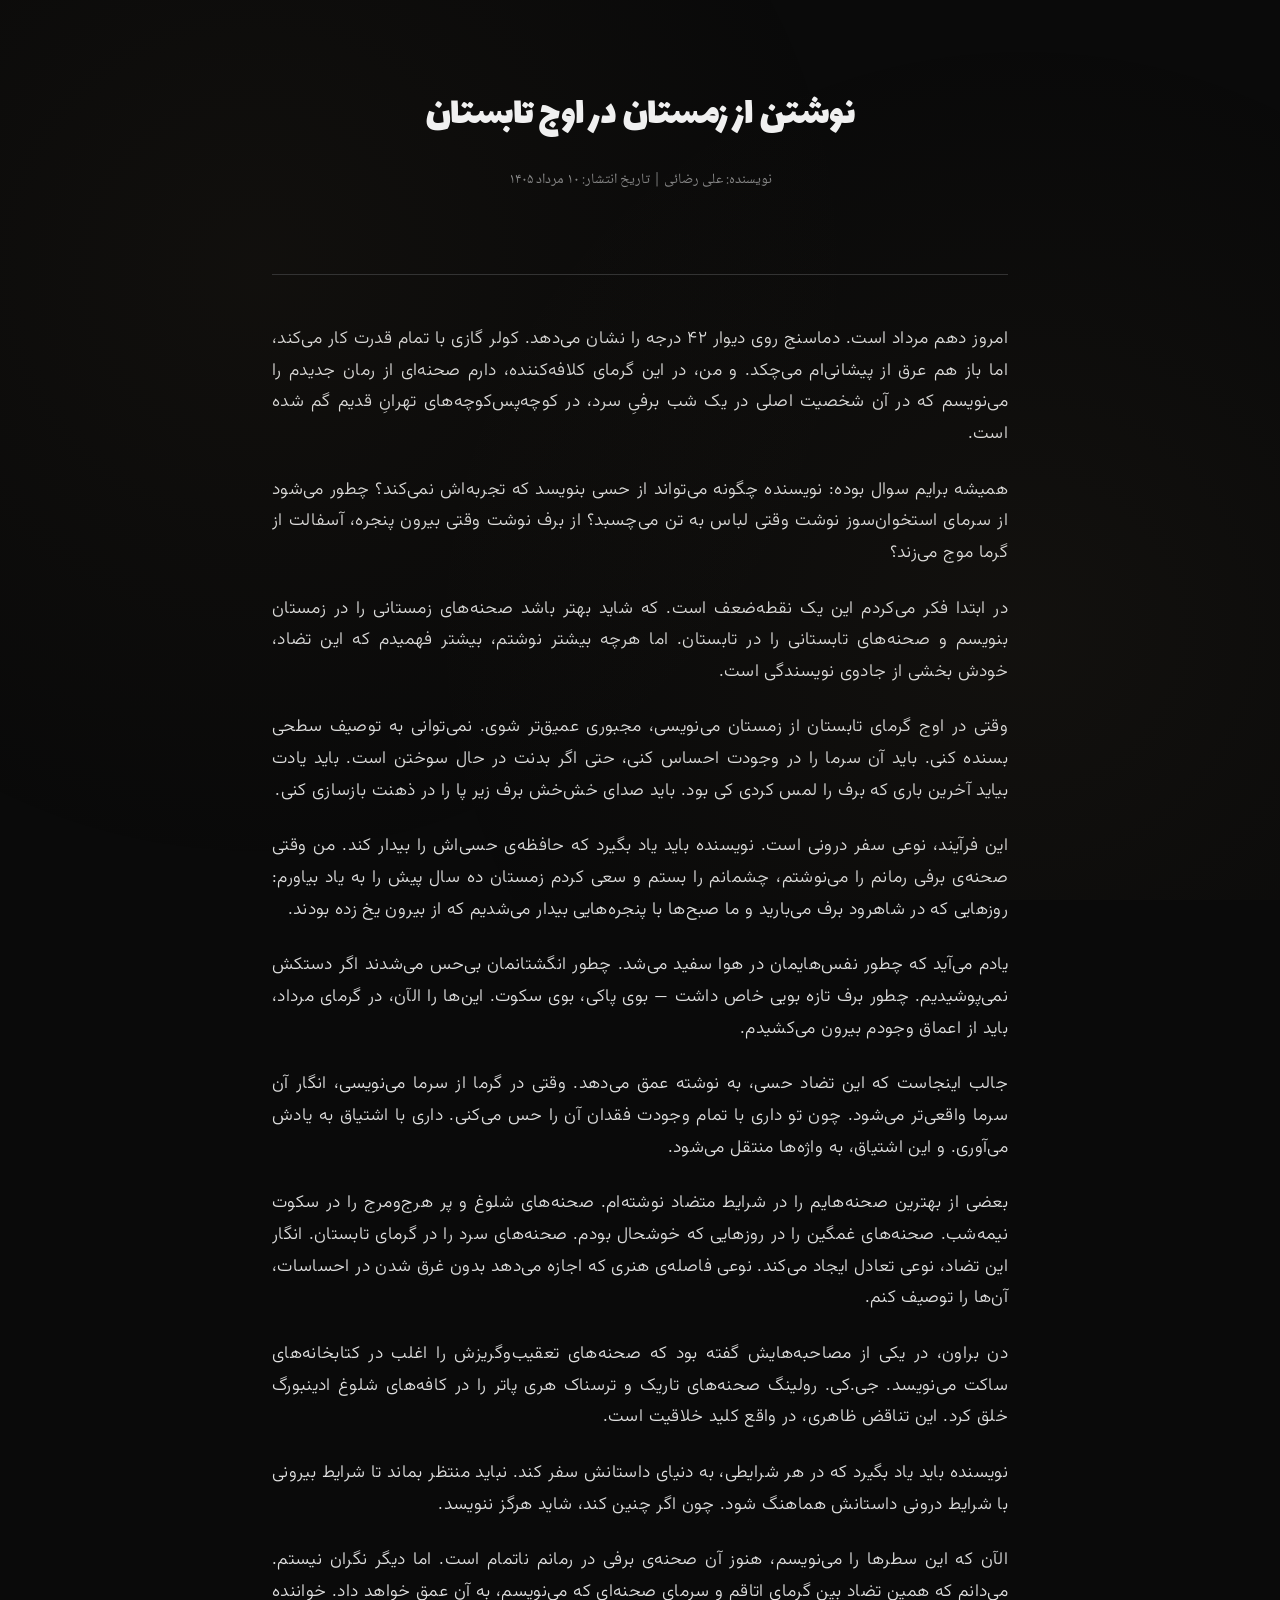
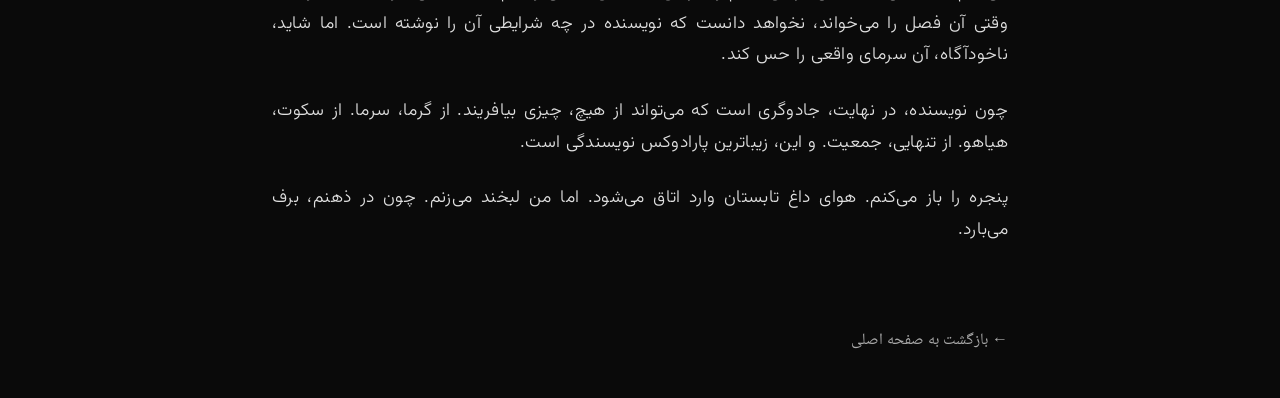
<file: articles/novishtan-az-zemestan-1405-05-10.html>
<!DOCTYPE html>
<html lang="fa" dir="rtl">
<head>
    <meta charset="UTF-8">
    <meta name="viewport" content="width=device-width, initial-scale=1.0">
    <title>نوشتن از زمستان در اوج تابستان | علی رضائی</title>
    <meta name="description" content="تأملی درباره‌ی پارادوکس نوشتن: چگونه می‌توان از سرما و زمستان نوشت وقتی عرق از پیشانی می‌چکد؟ نوشته‌ای از علی رضائی درباره‌ی فرآیند خلق فضاهای متضاد.">
    <meta name="keywords" content="علی رضائی, فرآیند نوشتن, نویسندگی, الهام, تضاد حسی, خلاقیت, مقاله">
    <meta name="author" content="علی رضائی">
    <meta name="robots" content="index, follow">
    
    <link rel="canonical" href="https://alirezaeilegacy.ir/articles/novishtan-az-zemestan-1405-05-10.html">

    <!-- Open Graph / Facebook -->
    <meta property="og:type" content="article">
    <meta property="og:url" content="https://alirezaeilegacy.ir/articles/novishtan-az-zemestan-1405-05-10.html">
    <meta property="og:title" content="نوشتن از زمستان در اوج تابستان | علی رضائی">
    <meta property="og:description" content="تأملی درباره‌ی پارادوکس نوشتن: چگونه می‌توان از سرما و زمستان نوشت وقتی عرق از پیشانی می‌چکد؟ نوشته‌ای از علی رضائی درباره‌ی فرآیند خلق فضاهای متضاد.">
    <meta property="og:image" content="https://alirezaeilegacy.ir/images/social-preview.jpg">
    <meta property="article:published_time" content="2026-08-01">
    <meta property="article:author" content="علی رضائی">

    <!-- Twitter -->
    <meta name="twitter:card" content="summary_large_image">
    <meta name="twitter:title" content="نوشتن از زمستان در اوج تابستان | علی رضائی">
    <meta name="twitter:description" content="تأملی درباره‌ی پارادوکس نوشتن: چگونه می‌توان از سرما و زمستان نوشت وقتی عرق از پیشانی می‌چکد؟ نوشته‌ای از علی رضائی درباره‌ی فرآیند خلق فضاهای متضاد.">
    <meta name="twitter:image" content="https://alirezaeilegacy.ir/images/social-preview.jpg">

    <!-- Fonts -->

    <!-- Styles -->
    <!-- critical-css:start -->
<style id="critical-css">@font-face { font-family: 'Lalezar'; font-style: normal; font-weight: 400; font-display: swap; src: url(/fonts/lalezar-arabic.woff2) format('woff2'); unicode-range: U+0600-06FF, U+0750-077F, U+0870-088E, U+0890-0891, U+0897-08E1, U+08E3-08FF, U+200C-200E, U+2010-2011, U+204F, U+2E41, U+FB50-FDFF, U+FE70-FE74, U+FE76-FEFC, U+102E0-102FB, U+10E60-10E7E, U+10EC2-10EC4, U+10EFC-10EFF, U+1EE00-1EE03, U+1EE05-1EE1F, U+1EE21-1EE22, U+1EE24, U+1EE27, U+1EE29-1EE32, U+1EE34-1EE37, U+1EE39, U+1EE3B, U+1EE42, U+1EE47, U+1EE49, U+1EE4B, U+1EE4D-1EE4F, U+1EE51-1EE52, U+1EE54, U+1EE57, U+1EE59, U+1EE5B, U+1EE5D, U+1EE5F, U+1EE61-1EE62, U+1EE64, U+1EE67-1EE6A, U+1EE6C-1EE72, U+1EE74-1EE77, U+1EE79-1EE7C, U+1EE7E, U+1EE80-1EE89, U+1EE8B-1EE9B, U+1EEA1-1EEA3, U+1EEA5-1EEA9, U+1EEAB-1EEBB, U+1EEF0-1EEF1; } @font-face { font-family: 'Lalezar'; font-style: normal; font-weight: 400; font-display: swap; src: url(/fonts/lalezar-vietnamese.woff2) format('woff2'); unicode-range: U+0102-0103, U+0110-0111, U+0128-0129, U+0168-0169, U+01A0-01A1, U+01AF-01B0, U+0300-0301, U+0303-0304, U+0308-0309, U+0323, U+0329, U+1EA0-1EF9, U+20AB; } @font-face { font-family: 'Lalezar'; font-style: normal; font-weight: 400; font-display: swap; src: url(/fonts/lalezar-latin-ext.woff2) format('woff2'); unicode-range: U+0100-02BA, U+02BD-02C5, U+02C7-02CC, U+02CE-02D7, U+02DD-02FF, U+0304, U+0308, U+0329, U+1D00-1DBF, U+1E00-1E9F, U+1EF2-1EFF, U+2020, U+20A0-20AB, U+20AD-20C0, U+2113, U+2C60-2C7F, U+A720-A7FF; } @font-face { font-family: 'Lalezar'; font-style: normal; font-weight: 400; font-display: swap; src: url(/fonts/lalezar-latin.woff2) format('woff2'); unicode-range: U+0000-00FF, U+0131, U+0152-0153, U+02BB-02BC, U+02C6, U+02DA, U+02DC, U+0304, U+0308, U+0329, U+2000-206F, U+20AC, U+2122, U+2191, U+2193, U+2212, U+2215, U+FEFF, U+FFFD; } @font-face { font-family: 'Noto Naskh Arabic'; font-style: normal; font-weight: 400 700; font-display: swap; src: url(/fonts/noto-naskh-arabic-arabic.woff2) format('woff2'); unicode-range: U+0600-06FF, U+0750-077F, U+0870-088E, U+0890-0891, U+0897-08E1, U+08E3-08FF, U+200C-200E, U+2010-2011, U+204F, U+2E41, U+FB50-FDFF, U+FE70-FE74, U+FE76-FEFC, U+102E0-102FB, U+10E60-10E7E, U+10EC2-10EC4, U+10EFC-10EFF, U+1EE00-1EE03, U+1EE05-1EE1F, U+1EE21-1EE22, U+1EE24, U+1EE27, U+1EE29-1EE32, U+1EE34-1EE37, U+1EE39, U+1EE3B, U+1EE42, U+1EE47, U+1EE49, U+1EE4B, U+1EE4D-1EE4F, U+1EE51-1EE52, U+1EE54, U+1EE57, U+1EE59, U+1EE5B, U+1EE5D, U+1EE5F, U+1EE61-1EE62, U+1EE64, U+1EE67-1EE6A, U+1EE6C-1EE72, U+1EE74-1EE77, U+1EE79-1EE7C, U+1EE7E, U+1EE80-1EE89, U+1EE8B-1EE9B, U+1EEA1-1EEA3, U+1EEA5-1EEA9, U+1EEAB-1EEBB, U+1EEF0-1EEF1; } @font-face { font-family: 'Noto Naskh Arabic'; font-style: normal; font-weight: 400 700; font-display: swap; src: url(/fonts/noto-naskh-arabic-math.woff2) format('woff2'); unicode-range: U+0302-0303, U+0305, U+0307-0308, U+0310, U+0312, U+0315, U+031A, U+0326-0327, U+032C, U+032F-0330, U+0332-0333, U+0338, U+033A, U+0346, U+034D, U+0391-03A1, U+03A3-03A9, U+03B1-03C9, U+03D1, U+03D5-03D6, U+03F0-03F1, U+03F4-03F5, U+2016-2017, U+2034-2038, U+203C, U+2040, U+2043, U+2047, U+2050, U+2057, U+205F, U+2070-2071, U+2074-208E, U+2090-209C, U+20D0-20DC, U+20E1, U+20E5-20EF, U+2100-2112, U+2114-2115, U+2117-2121, U+2123-214F, U+2190, U+2192, U+2194-21AE, U+21B0-21E5, U+21F1-21F2, U+21F4-2211, U+2213-2214, U+2216-22FF, U+2308-230B, U+2310, U+2319, U+231C-2321, U+2336-237A, U+237C, U+2395, U+239B-23B7, U+23D0, U+23DC-23E1, U+2474-2475, U+25AF, U+25B3, U+25B7, U+25BD, U+25C1, U+25CA, U+25CC, U+25FB, U+266D-266F, U+27C0-27FF, U+2900-2AFF, U+2B0E-2B11, U+2B30-2B4C, U+2BFE, U+3030, U+FF5B, U+FF5D, U+1D400-1D7FF, U+1EE00-1EEFF; } @font-face { font-family: 'Noto Naskh Arabic'; font-style: normal; font-weight: 400 700; font-display: swap; src: url(/fonts/noto-naskh-arabic-symbols.woff2) format('woff2'); unicode-range: U+0001-000C, U+000E-001F, U+007F-009F, U+20DD-20E0, U+20E2-20E4, U+2150-218F, U+2190, U+2192, U+2194-2199, U+21AF, U+21E6-21F0, U+21F3, U+2218-2219, U+2299, U+22C4-22C6, U+2300-243F, U+2440-244A, U+2460-24FF, U+25A0-27BF, U+2800-28FF, U+2921-2922, U+2981, U+29BF, U+29EB, U+2B00-2BFF, U+4DC0-4DFF, U+FFF9-FFFB, U+10140-1018E, U+10190-1019C, U+101A0, U+101D0-101FD, U+102E0-102FB, U+10E60-10E7E, U+1D2C0-1D2D3, U+1D2E0-1D37F, U+1F000-1F0FF, U+1F100-1F1AD, U+1F1E6-1F1FF, U+1F30D-1F30F, U+1F315, U+1F31C, U+1F31E, U+1F320-1F32C, U+1F336, U+1F378, U+1F37D, U+1F382, U+1F393-1F39F, U+1F3A7-1F3A8, U+1F3AC-1F3AF, U+1F3C2, U+1F3C4-1F3C6, U+1F3CA-1F3CE, U+1F3D4-1F3E0, U+1F3ED, U+1F3F1-1F3F3, U+1F3F5-1F3F7, U+1F408, U+1F415, U+1F41F, U+1F426, U+1F43F, U+1F441-1F442, U+1F444, U+1F446-1F449, U+1F44C-1F44E, U+1F453, U+1F46A, U+1F47D, U+1F4A3, U+1F4B0, U+1F4B3, U+1F4B9, U+1F4BB, U+1F4BF, U+1F4C8-1F4CB, U+1F4D6, U+1F4DA, U+1F4DF, U+1F4E3-1F4E6, U+1F4EA-1F4ED, U+1F4F7, U+1F4F9-1F4FB, U+1F4FD-1F4FE, U+1F503, U+1F507-1F50B, U+1F50D, U+1F512-1F513, U+1F53E-1F54A, U+1F54F-1F5FA, U+1F610, U+1F650-1F67F, U+1F687, U+1F68D, U+1F691, U+1F694, U+1F698, U+1F6AD, U+1F6B2, U+1F6B9-1F6BA, U+1F6BC, U+1F6C6-1F6CF, U+1F6D3-1F6D7, U+1F6E0-1F6EA, U+1F6F0-1F6F3, U+1F6F7-1F6FC, U+1F700-1F7FF, U+1F800-1F80B, U+1F810-1F847, U+1F850-1F859, U+1F860-1F887, U+1F890-1F8AD, U+1F8B0-1F8BB, U+1F8C0-1F8C1, U+1F900-1F90B, U+1F93B, U+1F946, U+1F984, U+1F996, U+1F9E9, U+1FA00-1FA6F, U+1FA70-1FA7C, U+1FA80-1FA89, U+1FA8F-1FAC6, U+1FACE-1FADC, U+1FADF-1FAE9, U+1FAF0-1FAF8, U+1FB00-1FBFF; } @font-face { font-family: 'Noto Naskh Arabic'; font-style: normal; font-weight: 400 700; font-display: swap; src: url(/fonts/noto-naskh-arabic-latin-ext.woff2) format('woff2'); unicode-range: U+0100-02BA, U+02BD-02C5, U+02C7-02CC, U+02CE-02D7, U+02DD-02FF, U+0304, U+0308, U+0329, U+1D00-1DBF, U+1E00-1E9F, U+1EF2-1EFF, U+2020, U+20A0-20AB, U+20AD-20C0, U+2113, U+2C60-2C7F, U+A720-A7FF; } @font-face { font-family: 'Noto Naskh Arabic'; font-style: normal; font-weight: 400 700; font-display: swap; src: url(/fonts/noto-naskh-arabic-latin.woff2) format('woff2'); unicode-range: U+0000-00FF, U+0131, U+0152-0153, U+02BB-02BC, U+02C6, U+02DA, U+02DC, U+0304, U+0308, U+0329, U+2000-206F, U+20AC, U+2122, U+2191, U+2193, U+2212, U+2215, U+FEFF, U+FFFD; } @font-face { font-family: 'Vazirmatn'; font-style: normal; font-weight: 100 900; font-display: swap; src: url(/fonts/vazirmatn-arabic.woff2) format('woff2'); unicode-range: U+0600-06FF, U+0750-077F, U+0870-088E, U+0890-0891, U+0897-08E1, U+08E3-08FF, U+200C-200E, U+2010-2011, U+204F, U+2E41, U+FB50-FDFF, U+FE70-FE74, U+FE76-FEFC, U+102E0-102FB, U+10E60-10E7E, U+10EC2-10EC4, U+10EFC-10EFF, U+1EE00-1EE03, U+1EE05-1EE1F, U+1EE21-1EE22, U+1EE24, U+1EE27, U+1EE29-1EE32, U+1EE34-1EE37, U+1EE39, U+1EE3B, U+1EE42, U+1EE47, U+1EE49, U+1EE4B, U+1EE4D-1EE4F, U+1EE51-1EE52, U+1EE54, U+1EE57, U+1EE59, U+1EE5B, U+1EE5D, U+1EE5F, U+1EE61-1EE62, U+1EE64, U+1EE67-1EE6A, U+1EE6C-1EE72, U+1EE74-1EE77, U+1EE79-1EE7C, U+1EE7E, U+1EE80-1EE89, U+1EE8B-1EE9B, U+1EEA1-1EEA3, U+1EEA5-1EEA9, U+1EEAB-1EEBB, U+1EEF0-1EEF1; } @font-face { font-family: 'Vazirmatn'; font-style: normal; font-weight: 100 900; font-display: swap; src: url(/fonts/vazirmatn-latin-ext.woff2) format('woff2'); unicode-range: U+0100-02BA, U+02BD-02C5, U+02C7-02CC, U+02CE-02D7, U+02DD-02FF, U+0304, U+0308, U+0329, U+1D00-1DBF, U+1E00-1E9F, U+1EF2-1EFF, U+2020, U+20A0-20AB, U+20AD-20C0, U+2113, U+2C60-2C7F, U+A720-A7FF; } @font-face { font-family: 'Vazirmatn'; font-style: normal; font-weight: 100 900; font-display: swap; src: url(/fonts/vazirmatn-latin.woff2) format('woff2'); unicode-range: U+0000-00FF, U+0131, U+0152-0153, U+02BB-02BC, U+02C6, U+02DA, U+02DC, U+0304, U+0308, U+0329, U+2000-206F, U+20AC, U+2122, U+2191, U+2193, U+2212, U+2215, U+FEFF, U+FFFD; } :root { --parchment: #F1E8D3; --aged-paper: #E8DCC4; --ink: #2A2419; --bronze: #8B6F47; --stone: #3D3A33; --gold-dust: #B89968; --shadow: #1C1914; --deep: #0F0D0A; --transition-smooth: all 0.4s cubic-bezier(0.4, 0, 0.2, 1); --transition-bounce: all 0.5s cubic-bezier(0.68, -0.55, 0.265, 1.55); } * { margin: 0; padding: 0; box-sizing: border-box; } html { scroll-behavior: smooth; scroll-padding-top: 80px; } body { font-family: 'Vazirmatn', 'Noto Naskh Arabic', 'Tahoma', sans-serif; background: var(--parchment); color: var(--ink); line-height: 1.8; overflow-x: hidden; position: relative; } h1, h2, h3, h4, h5, h6 { font-family: 'Lalezar', 'Vazirmatn', sans-serif; font-weight: 400; letter-spacing: -0.02em; } button, input, textarea { min-width: 48px; min-height: 48px; } a[href] { display: inline-flex; align-items: center; justify-content: center; min-width: 48px; min-height: 48px; } :where(a, button, input, textarea):focus-visible { outline: 3px solid var(--bronze); outline-offset: 4px; } p, .book-info p, .about-text p, .timeline-desc, .note-content p { font-family: 'Vazirmatn', 'Noto Naskh Arabic', sans-serif; font-weight: 300; letter-spacing: 0.02em; } body::before { content: ''; position: fixed; inset: 0; background-image: radial-gradient(circle at 20% 30%, rgba(139,111,71,0.06) 0%, transparent 50%), radial-gradient(circle at 80% 70%, rgba(184,153,104,0.05) 0%, transparent 50%); pointer-events: none; z-index: 0; } body::after { content: ''; position: fixed; inset: 0; background-image: url("data:image/svg+xml,%3Csvg xmlns='http://www.w3.org/2000/svg' width='300' height='300' viewBox='0 0 300 300'%3E%3Cfilter id='noise'%3E%3CfeTurbulence type='fractalNoise' baseFrequency='0.9' numOctaves='4' stitchTiles='stitch'/%3E%3C/filter%3E%3Crect width='300' height='300' filter='url(%23noise)' opacity='0.08'/%3E%3C/svg%3E"); opacity: 0.4; pointer-events: none; z-index: 1; mix-blend-mode: multiply; } main, header, footer { position: relative; z-index: 2; } .header { position: fixed; top: 0; left: 0; right: 0; background: rgba(241, 232, 211, 0.95); backdrop-filter: blur(20px) saturate(180%); border-bottom: 1px solid rgba(139,111,71,0.15); z-index: 100; padding: 1.2rem 2rem; transition: var(--transition-smooth); } .header.scrolled { padding: 0.7rem 2rem; box-shadow: 0 4px 30px rgba(28,25,20,0.1); background: rgba(241, 232, 211, 0.98); } .header-inner { max-width: 1400px; margin: 0 auto; display: flex; justify-content: space-between; align-items: center; } .logo { font-size: 1.6rem; font-weight: 400; color: var(--stone); text-decoration: none; display: flex; align-items: center; gap: 1rem; transition: var(--transition-smooth); position: relative; padding: 0.5rem 0; } .logo-text { display: flex; flex-direction: column; gap: 0.25rem; } .logo-name { font-size: 1.6rem; font-weight: 400; color: var(--stone); line-height: 1; } .logo-sub { font-size: 0.7rem; color: var(--bronze); letter-spacing: 0.25em; font-weight: 500; } .logo-img { height: 60px; width: auto; object-fit: contain; transition: var(--transition-smooth); filter: drop-shadow(0 2px 4px rgba(28,25,20,0.1)); } .header.scrolled .logo-img { height: 50px; } .logo:hover .logo-img { transform: translateY(-2px); filter: drop-shadow(0 4px 8px rgba(28,25,20,0.15)); } .logo::after { content: ''; position: absolute; bottom: -5px; right: 0; width: 0; height: 2px; background: linear-gradient(90deg, var(--bronze), var(--gold-dust)); transition: width 0.4s ease; } .logo:hover::after { width: 100%; } .logo:hover { color: var(--bronze); } .nav { display: flex; gap: 1.5rem; align-items: center; } .nav a { font-size: 0.75rem; letter-spacing: 0.15em; color: var(--stone); text-decoration: none; text-transform: uppercase; transition: var(--transition-smooth); position: relative; padding: 0.5rem 0; font-weight: 500; } .nav a::before { content: ''; position: absolute; bottom: 0; right: 0; width: 0; height: 1.5px; background: linear-gradient(90deg, var(--bronze), var(--gold-dust)); transition: width 0.4s ease; } .nav a:hover { color: var(--bronze); transform: translateY(-2px); } .nav a:hover::before { width: 100%; } .menu-toggle { display: none; flex: 0 0 48px; width: 48px; height: 48px; flex-direction: column; align-items: center; justify-content: center; gap: 5px; padding: 10px; background: transparent; border: 1px solid var(--bronze); border-radius: 4px; color: var(--stone); cursor: pointer; } .menu-toggle span { width: 24px; height: 2px; background: currentColor; } .hero { min-height: 100vh; display: flex; align-items: center; padding: 10rem 2rem 5rem; position: relative; overflow: hidden; } .hero::before { content: ''; position: absolute; top: -50%; right: -20%; width: 800px; height: 800px; background: radial-gradient(circle, rgba(139,111,71,0.08) 0%, transparent 70%); pointer-events: none; } .hero-inner { max-width: 1400px; margin: 0 auto; width: 100%; display: grid; grid-template-columns: 1.1fr 1fr; gap: 6rem; align-items: center; } .hero-text .label { font-size: 0.75rem; letter-spacing: 0.35em; color: var(--bronze); margin-bottom: 1.5rem; text-transform: uppercase; display: inline-block; position: relative; padding-right: 2rem; } .hero-text .label::before { content: '◆'; position: absolute; right: 0; top: 50%; transform: translateY(-50%); color: var(--gold-dust); font-size: 0.5rem; } .hero-text h1 { font-size: clamp(2.5rem, 6vw, 4rem); font-weight: 400; color: var(--stone); line-height: 0.9; margin-bottom: 2.5rem; letter-spacing: -0.03em; } .hero-text .intro { font-size: 1.2rem; color: rgba(42, 36, 25, 0.75); max-width: 550px; margin-bottom: 3rem; line-height: 2; } .hero-text .subtitle { font-size: 0.9rem; color: var(--bronze); letter-spacing: 0.25em; font-style: italic; display: flex; align-items: center; gap: 1rem; } .hero-text .subtitle::before, .hero-text .subtitle::after { content: ''; flex: 1; height: 1px; background: linear-gradient(90deg, transparent, var(--bronze), transparent); } .hero-img { display: block; width: 100%; max-width: 680px; height: auto; margin-inline: auto; border-radius: 8px; box-shadow: 0 16px 48px rgba(28,25,20,0.16); } .hero-portrait { position: relative; aspect-ratio: 3/4; max-width: 450px; margin: 0 auto; } .hero-portrait::before, .hero-portrait::after { content: ''; position: absolute; border: 1px solid rgba(139,111,71,0.3); transition: var(--transition-smooth); } .hero-portrait::before { inset: -1.5rem; } .hero-portrait::after { inset: -2.5rem; border-color: rgba(139,111,71,0.15); } .hero-portrait:hover::before { inset: -2rem; border-color: rgba(139,111,71,0.5); } .hero-portrait:hover::after { inset: -3.5rem; } .portrait-img { width: 100%; height: 100%; object-fit: cover; filter: grayscale(25%) sepia(15%) contrast(1.05); transition: var(--transition-smooth); box-shadow: 0 20px 60px rgba(28,25,20,0.2); } .portrait-img:hover { filter: grayscale(0%) sepia(0%) contrast(1.1); transform: scale(1.02); } .archive-stamp { position: absolute; bottom: -2rem; left: -2rem; background: var(--parchment); border: 2px solid rgba(139,111,71,0.4); padding: 0.75rem 1.25rem; transform: rotate(-8deg); box-shadow: 0 8px 25px rgba(28,25,20,0.15); transition: var(--transition-bounce); } .archive-stamp:hover { transform: rotate(-8deg) scale(1.05); box-shadow: 0 12px 35px rgba(28,25,20,0.2); } .archive-stamp .label { font-size: 0.65rem; color: var(--bronze); letter-spacing: 0.25em; } .archive-stamp .num { font-size: 0.85rem; color: var(--stone); font-weight: 700; margin-top: 0.25rem; } section { padding: 8rem 2rem; position: relative; } .container { max-width: 1400px; margin: 0 auto; } .section-label { font-size: 0.75rem; letter-spacing: 0.35em; color: var(--bronze); text-transform: uppercase; margin-bottom: 1.5rem; display: inline-block; position: relative; padding-right: 2.5rem; } .section-label::before { content: '—'; position: absolute; right: 0; top: 50%; transform: translateY(-50%); color: var(--gold-dust); } .section-title { font-size: clamp(2rem, 5vw, 3rem); font-weight: 400; color: var(--stone); margin-bottom: 1.5rem; letter-spacing: -0.02em; line-height: 1.1; } .section-desc { color: rgba(42, 36, 25, 0.7); font-size: 1.1rem; max-width: 650px; margin-bottom: 4rem; line-height: 2; } .divider { display: flex; align-items: center; gap: 2rem; margin-bottom: 4rem; } .divider::before, .divider::after { content: ''; flex: 1; height: 1px; background: linear-gradient(90deg, transparent 0%, rgba(139,111,71,0.3) 20%, rgba(184,153,104,0.5) 50%, rgba(139,111,71,0.3) 80%, transparent 100% ); } .books-grid { display: grid; grid-template-columns: repeat(auto-fit, minmax(380px, 1fr)); gap: 3.5rem; } .book-card { display: grid; grid-template-columns: 1fr 2fr; gap: 2rem; padding: 2rem; border: 1px solid rgba(139,111,71,0.15); background: rgba(241,232,211,0.5); transition: var(--transition-smooth); cursor: pointer; position: relative; overflow: hidden; } .book-card::before { content: ''; position: absolute; top: 0; left: 0; right: 0; bottom: 0; background: linear-gradient(135deg, rgba(139,111,71,0.05) 0%, transparent 50% ); opacity: 0; transition: opacity 0.4s ease; } .book-card:hover::before { opacity: 1; } .book-card:hover { border-color: var(--bronze); background: var(--parchment); transform: translateY(-8px); box-shadow: 0 25px 60px rgba(28,25,20,0.15); } .book-cover { aspect-ratio: 2/3; background: linear-gradient(135deg, var(--stone), var(--bronze)); display: flex; align-items: center; justify-content: center; color: var(--parchment); font-weight: 700; font-size: 1.5rem; text-align: center; padding: 1.5rem; position: relative; line-height: 1.4; overflow: hidden; box-shadow: 0 10px 30px rgba(28,25,20,0.2); } .book-cover-img { width: 100%; height: 100%; object-fit: cover; box-shadow: 0 10px 30px rgba(28,25,20,0.2); } .book-cover img { width: 100%; height: 100%; object-fit: cover; } .book-cover.upcoming { background: linear-gradient(135deg, #2A2419, #3D3A33); } .book-cover.upcoming::after { content: 'به‌زودی'; position: absolute; bottom: 1rem; right: 1rem; font-size: 0.7rem; letter-spacing: 0.25em; color: var(--gold-dust); padding: 0.3rem 0.75rem; border: 1px solid var(--gold-dust); background: rgba(184,153,104,0.1); } .book-info h3 { font-size: 1.4rem; color: var(--stone); margin-bottom: 0.75rem; font-weight: 400; } .book-info .genre { font-size: 0.75rem; color: var(--bronze); letter-spacing: 0.25em; margin-bottom: 1.25rem; text-transform: uppercase; display: inline-block; padding: 0.25rem 0.75rem; background: rgba(139,111,71,0.1); border-radius: 3px; } .book-info p { font-size: 0.95rem; color: rgba(42, 36, 25, 0.75); line-height: 1.9; } .book-access-panel { margin-top: 4rem; padding: clamp(2rem, 4vw, 3.5rem); color: var(--parchment); background: radial-gradient(circle at 10% 0%, rgba(184,153,104,0.18), transparent 36%), linear-gradient(135deg, var(--deep), var(--stone)); border: 1px solid rgba(184,153,104,0.45); box-shadow: 0 28px 70px rgba(28,25,20,0.2); position: relative; overflow: hidden; } .book-access-panel::before { content: ''; position: absolute; inset: 1rem; border: 1px solid rgba(184,153,104,0.12); pointer-events: none; } .book-access-heading, .purchase-groups, .book-review-highlight { position: relative; z-index: 1; } .book-access-heading { display: flex; align-items: center; justify-content: space-between; gap: 2rem; padding-bottom: 2.5rem; border-bottom: 1px solid rgba(184,153,104,0.25); } .book-access-eyebrow { display: block; margin-bottom: 0.65rem; color: var(--gold-dust); font-size: 0.72rem; font-weight: 600; letter-spacing: 0.16em; } .book-access-heading h3 { margin-bottom: 0.7rem; color: var(--parchment); font-size: clamp(1.75rem, 4vw, 2.5rem); line-height: 1.25; } .book-access-heading p { max-width: 720px; color: rgba(241,232,211,0.72); font-size: 0.95rem; line-height: 1.9; } .book-access-seal { width: 110px; height: 110px; flex: 0 0 110px; display: flex; flex-direction: column; align-items: center; justify-content: center; border: 1px solid var(--gold-dust); border-radius: 50%; color: var(--gold-dust); transform: rotate(-6deg); box-shadow: inset 0 0 0 7px rgba(184,153,104,0.08); } .book-access-seal strong { font-size: 2.2rem; line-height: 1; } .book-access-seal span { margin-top: 0.5rem; font-size: 0.68rem; letter-spacing: 0.08em; } .purchase-groups { display: grid; grid-template-columns: 1fr 1.35fr; gap: 1.5rem; margin-top: 2rem; } .purchase-group { padding: 1.5rem; background: rgba(241,232,211,0.055); border: 1px solid rgba(184,153,104,0.22); } .purchase-group-heading { display: flex; align-items: center; gap: 1rem; margin-bottom: 1.25rem; } .purchase-group-number { color: rgba(184,153,104,0.45); font-family: 'Lalezar', 'Vazirmatn', sans-serif; font-size: 2.2rem; line-height: 1; } .purchase-group h4 { color: var(--parchment); font-size: 1.3rem; line-height: 1.35; } .purchase-group-heading p { color: rgba(241,232,211,0.55); font-size: 0.78rem; } .purchase-links { display: grid; gap: 0.75rem; } .purchase-group-digital .purchase-links { grid-template-columns: repeat(3, minmax(0, 1fr)); } .purchase-link { min-width: 0; min-height: 76px; display: flex; align-items: center; justify-content: space-between; gap: 0.85rem; padding: 1rem 1.1rem; color: var(--parchment); background: rgba(241,232,211,0.07); border: 1px solid rgba(184,153,104,0.24); text-decoration: none; transition: var(--transition-smooth); } .purchase-link:hover { color: var(--deep); background: var(--gold-dust); border-color: var(--gold-dust); transform: translateY(-3px); box-shadow: 0 14px 30px rgba(0,0,0,0.22); } .purchase-link-copy { min-width: 0; display: flex; flex-direction: column; align-items: flex-start; text-align: right; } .purchase-link-copy strong { font-size: 0.98rem; font-weight: 600; } .purchase-link-copy small { margin-top: 0.25rem; color: rgba(241,232,211,0.52); font-size: 0.7rem; line-height: 1.5; } .purchase-link:hover small { color: rgba(15,13,10,0.68); } .purchase-link-arrow { color: var(--gold-dust); font-size: 1.1rem; transition: transform 0.3s ease; } .purchase-link:hover .purchase-link-arrow { color: var(--deep); transform: translate(-2px, -2px); } .book-review-highlight { display: grid; grid-template-columns: 150px minmax(0, 1fr) auto; align-items: center; gap: 2rem; margin-top: 1.5rem; padding: 1.5rem; background: rgba(184,153,104,0.1); border-right: 3px solid var(--gold-dust); } .book-review-label { color: var(--gold-dust); font-size: 0.75rem; font-weight: 700; letter-spacing: 0.16em; } .book-review-copy p { color: rgba(241,232,211,0.78); font-size: 0.9rem; line-height: 1.9; } .book-review-copy blockquote { margin-top: 0.8rem; color: var(--parchment); font-size: 1.05rem; font-weight: 500; } .book-review-copy span { color: rgba(241,232,211,0.48); font-size: 0.7rem; } .book-review-link { min-width: 0; color: var(--gold-dust); font-size: 0.78rem; text-decoration: none; white-space: nowrap; transition: color 0.3s ease; } .book-review-link:hover { color: var(--parchment); } .about-section { background: var(--aged-paper); border-top: 1px solid rgba(139,111,71,0.2); border-bottom: 1px solid rgba(139,111,71,0.2); position: relative; } .about-section::before { content: ''; position: absolute; top: 0; left: 0; right: 0; height: 1px; background: linear-gradient(90deg, transparent, rgba(139,111,71,0.3), transparent ); } .about-grid { display: grid; grid-template-columns: 1fr 1.6fr; gap: 6rem; align-items: start; } .about-portrait { aspect-ratio: 3/4; background: linear-gradient(135deg, #3D3A33, #8B6F47); display: flex; align-items: center; justify-content: center; color: var(--parchment); font-size: 7rem; font-weight: 700; position: relative; overflow: hidden; box-shadow: 0 20px 60px rgba(28,25,20,0.2); } .about-portrait img { width: 100%; height: 100%; object-fit: cover; filter: grayscale(30%) sepia(20%); } .about-portrait::before { content: ''; position: absolute; inset: -1.5rem; border: 2px solid rgba(139,111,71,0.3); pointer-events: none; } .about-text p { font-size: 1.1rem; color: rgba(42, 36, 25, 0.8); margin-bottom: 1.75rem; line-height: 2.1; text-align: justify; } .about-text p:first-letter { font-size: 3.5rem; font-weight: 700; color: var(--bronze); float: right; line-height: 1; margin-left: 0.75rem; margin-top: 0.5rem; font-family: 'Cormorant Garamond', serif; } .philosophy { margin-top: 6rem; padding: 5rem 3rem; background: var(--parchment); border: 2px solid rgba(139,111,71,0.2); text-align: center; position: relative; box-shadow: 0 15px 50px rgba(28,25,20,0.08); } .philosophy::before, .philosophy::after { content: ''; position: absolute; width: 80px; height: 80px; border: 2px solid var(--bronze); opacity: 0.4; } .philosophy::before { top: 1.5rem; right: 1.5rem; border-left: none; border-bottom: none; } .philosophy::after { bottom: 1.5rem; left: 1.5rem; border-right: none; border-top: none; } .philosophy blockquote { font-size: clamp(1.4rem, 3vw, 2rem); color: var(--stone); font-style: italic; line-height: 2; max-width: 950px; margin: 0 auto 2rem; font-weight: 500; text-align: justify; position: relative; padding: 0 2rem; } .philosophy blockquote::before, .philosophy blockquote::after { content: '"'; font-size: 4rem; color: var(--bronze); opacity: 0.3; position: absolute; } .philosophy blockquote::before { top: -1rem; right: 0; } .philosophy blockquote::after { bottom: -2rem; left: 0; transform: rotate(180deg); } .philosophy cite { font-size: 0.85rem; color: var(--bronze); letter-spacing: 0.3em; font-style: normal; display: block; margin-top: 1.5rem; } .timeline { margin-top: 6rem; position: relative; padding-right: 4rem; } .timeline::before { content: ''; position: absolute; right: 0.75rem; top: 0; bottom: 0; width: 2px; background: linear-gradient(to bottom, transparent 0%, var(--bronze) 10%, var(--gold-dust) 50%, var(--bronze) 90%, transparent 100% ); } .timeline-item { position: relative; padding-bottom: 3.5rem; padding-right: 2.5rem; } .timeline-item:last-child { padding-bottom: 0; } .timeline-item::before { content: ''; position: absolute; right: -3rem; top: 0.75rem; width: 14px; height: 14px; border-radius: 50%; background: var(--gold-dust); border: 3px solid var(--parchment); box-shadow: 0 0 0 3px var(--bronze); transition: var(--transition-smooth); } .timeline-item:hover::before { transform: scale(1.3); background: var(--bronze); } .timeline-year { font-size: 1.6rem; color: var(--bronze); font-weight: 400; margin-bottom: 0.75rem; letter-spacing: 0.05em; } .timeline-title { font-size: 1rem; color: var(--stone); font-weight: 400; margin-bottom: 0.75rem; } .timeline-desc { color: rgba(42, 36, 25, 0.7); font-size: 1rem; line-height: 1.9; } .archive-section { background: var(--stone); color: var(--parchment); position: relative; overflow: hidden; } .archive-section::before { content: ''; position: absolute; inset: 0; background-image: url("data:image/svg+xml,%3Csvg xmlns='http://www.w3.org/2000/svg' width='500' height='500' viewBox='0 0 500 500'%3E%3Cg fill='none' stroke='%23B89968' stroke-width='0.5' opacity='0.15'%3E%3Ccircle cx='250' cy='250' r='200'/%3E%3Ccircle cx='250' cy='250' r='150'/%3E%3Ccircle cx='250' cy='250' r='100'/%3E%3Ccircle cx='250' cy='250' r='50'/%3E%3Cpath d='M250 50 L250 450 M50 250 L450 250 M100 100 L400 400 M400 100 L100 400'/%3E%3C/g%3E%3C/svg%3E"); opacity: 0.3; pointer-events: none; } .archive-section .section-title { color: var(--parchment); } .archive-section .section-desc { color: rgba(241,232,211,0.75); } .archive-section .section-label { color: var(--gold-dust); } .archive-tabs { display: flex; flex-wrap: wrap; gap: 0.75rem; margin-bottom: 4rem; padding-bottom: 2rem; border-bottom: 1px solid rgba(184,153,104,0.25); } .archive-tab { padding: 0.75rem 1.5rem; background: transparent; border: 1.5px solid rgba(184,153,104,0.3); color: rgba(241,232,211,0.7); font-size: 0.75rem; letter-spacing: 0.25em; text-transform: uppercase; cursor: pointer; transition: var(--transition-smooth); font-family: inherit; font-weight: 500; position: relative; overflow: hidden; } .archive-tab::before { content: ''; position: absolute; inset: 0; background: var(--gold-dust); opacity: 0; transition: opacity 0.3s ease; } .archive-tab:hover { border-color: var(--gold-dust); color: var(--parchment); transform: translateY(-2px); } .archive-tab:hover::before { opacity: 0.1; } .archive-tab.active { background: var(--gold-dust); color: var(--shadow); border-color: var(--gold-dust); font-weight: 600; } .archive-grid { display: grid; grid-template-columns: repeat(auto-fill, minmax(260px, 1fr)); gap: 2rem; } .archive-item { aspect-ratio: 4/5; background: rgba(241,232,211,0.05); border: 1.5px solid rgba(184,153,104,0.25); padding: 2rem; display: flex; flex-direction: column; justify-content: space-between; position: relative; transition: var(--transition-smooth); cursor: pointer; overflow: hidden; } .archive-item::before { content: ''; position: absolute; inset: 0; background: linear-gradient(135deg, rgba(139,111,71,0.15) 0%, transparent 60% ); opacity: 0; transition: opacity 0.5s ease; } .archive-item:hover::before { opacity: 1; } .archive-item:hover { background: rgba(241,232,211,0.1); border-color: var(--gold-dust); transform: translateY(-6px); box-shadow: 0 20px 50px rgba(0,0,0,0.3); } .archive-item .cat { font-size: 0.7rem; letter-spacing: 0.3em; color: var(--gold-dust); text-transform: uppercase; position: relative; z-index: 1; font-weight: 600; } .archive-item .catalog-no { font-size: 0.8rem; color: rgba(241,232,211,0.5); position: relative; z-index: 1; font-family: 'Courier New', monospace; } .archive-item h3 { font-size: 1.4rem; color: var(--parchment); font-weight: 500; margin-top: auto; position: relative; z-index: 1; line-height: 1.4; } .archive-item .sealed { font-size: 0.75rem; color: var(--gold-dust); letter-spacing: 0.2em; margin-top: 0.75rem; position: relative; z-index: 1; display: flex; align-items: center; gap: 0.5rem; } .journal-list { display: flex; flex-direction: column; } .journal-item { display: grid; grid-template-columns: 1fr 3.5fr; gap: 4rem; padding: 3rem 0; border-bottom: 1px solid rgba(139,111,71,0.2); transition: var(--transition-smooth); cursor: pointer; position: relative; } .journal-item::before { content: ''; position: absolute; left: 0; right: 0; bottom: 0; height: 1px; background: linear-gradient(90deg, transparent, rgba(139,111,71,0.2), transparent ); } .journal-item:hover { padding-right: 1.5rem; } .journal-item:hover .journal-title { color: var(--bronze); } .journal-date { font-size: 0.9rem; color: var(--bronze); letter-spacing: 0.15em; font-weight: 500; } .journal-cat { font-size: 0.7rem; color: var(--bronze); letter-spacing: 0.3em; text-transform: uppercase; margin-top: 0.75rem; display: inline-block; padding: 0.25rem 0.75rem; background: rgba(139,111,71,0.1); } .journal-title { font-size: 1.5rem; color: var(--stone); font-weight: 500; margin-bottom: 1rem; transition: color 0.3s ease; line-height: 1.4; } .journal-excerpt, .journal-more { color: rgba(42, 36, 25, 0.7); font-size: 1rem; line-height: 2; } .journal-more { max-height: 0; overflow: hidden; transition: max-height 0.35s ease, opacity 0.35s ease; opacity: 0; } .journal-item.expanded .journal-more { opacity: 1; } .journal-toggle { margin-top: 1.25rem; padding: 0.9rem 1.4rem; border: 1px solid rgba(139,111,71,0.3); background: transparent; color: var(--stone); font-family: inherit; font-size: 0.9rem; cursor: pointer; transition: var(--transition-smooth); border-radius: 999px; display: inline-flex; align-items: center; gap: 0.5rem; } .journal-toggle:hover { background: rgba(139,111,71,0.08); border-color: var(--bronze); color: var(--bronze); } .journal-toggle::after { content: '›'; display: inline-block; transform: translateX(-0.1rem); transition: transform 0.3s ease; } .journal-item.expanded .journal-toggle::after { transform: translateX(0.2rem) rotate(90deg); } .newsletter-section { background: var(--shadow); color: var(--parchment); text-align: center; position: relative; overflow: hidden; } .newsletter-section::before { content: ''; position: absolute; inset: 0; background-image: url("data:image/svg+xml,%3Csvg xmlns='http://www.w3.org/2000/svg' width='150' height='150' viewBox='0 0 150 150'%3E%3Cpath d='M75 15 L135 75 L75 135 L15 75 Z' fill='none' stroke='%23B89968' stroke-width='0.5' opacity='0.2'/%3E%3C/svg%3E"); opacity: 0.4; } .newsletter-section .section-title { color: var(--parchment); } .newsletter-section .section-label { color: var(--gold-dust); } .newsletter-desc { max-width: 650px; margin: 0 auto 2rem; color: rgba(241,232,211,0.9); font-size: 1.05rem; line-height: 2; position: relative; } .newsletter-panel { display: grid; grid-template-columns: 1.4fr 1fr; gap: 2rem; align-items: center; max-width: 1000px; margin: 0 auto; } .newsletter-copy { text-align: right; } .newsletter-note { font-size: 1.05rem; line-height: 2; color: rgba(241,232,211,0.9); margin-bottom: 1.75rem; text-align: justify; } .newsletter-benefits { display: grid; grid-template-columns: repeat(3, minmax(120px, 1fr)); gap: 1rem; justify-items: end; font-size: 0.95rem; letter-spacing: 0.02em; color: var(--parchment); } .newsletter-benefits span { display: inline-flex; align-items: center; gap: 0.5rem; padding: 0.9rem 1rem; background: rgba(241,232,211,0.08); border-radius: 999px; border: 1px solid rgba(241,232,211,0.12); } .newsletter-form { display: flex; gap: 1rem; position: relative; justify-content: center; } .form-field { display: flex; flex-direction: column; gap: 0.5rem; min-width: 0; } .form-field label { font-size: 0.9rem; font-weight: 500; } .newsletter-form { align-items: flex-end; } .newsletter-form .form-field { flex: 1; width: 100%; } .form-field input, .form-field textarea { width: 100%; } .newsletter-form input { flex: 1; padding: 1.25rem 1.5rem; background: rgba(241,232,211,0.08); border: 2px solid rgba(184,153,104,0.3); color: var(--parchment); font-family: inherit; font-size: 1rem; outline: none; transition: var(--transition-smooth); } .newsletter-form input::placeholder { color: rgba(241,232,211,0.4); } .newsletter-form input:focus { border-color: var(--gold-dust); background: rgba(241,232,211,0.12); box-shadow: 0 0 0 4px rgba(184,153,104,0.1); } .newsletter-form button { padding: 1.25rem 2.5rem; background: var(--gold-dust); color: var(--shadow); border: none; font-family: inherit; font-size: 0.8rem; letter-spacing: 0.25em; text-transform: uppercase; cursor: pointer; transition: var(--transition-smooth); font-weight: 600; position: relative; overflow: hidden; } .newsletter-form button::before { content: ''; position: absolute; inset: 0; background: var(--parchment); opacity: 0; transition: opacity 0.3s ease; } .newsletter-form button:hover { transform: translateY(-2px); box-shadow: 0 10px 30px rgba(184,153,104,0.3); } .newsletter-form button:hover::before { opacity: 0.2; } .contact-section { background: var(--aged-paper); border-top: 1px solid rgba(139,111,71,0.2); } .contact-story { max-width: 760px; margin: 1rem auto 3rem; color: rgba(100,77,55,0.9); font-size: 1.05rem; line-height: 2; text-align: justify; } .contact-grid { display: grid; grid-template-columns: 1fr 1.3fr; gap: 6rem; align-items: start; } .contact-panel { background: rgba(241,232,211,0.95); border-radius: 24px; padding: 2rem; box-shadow: 0 25px 60px rgba(28,25,20,0.08); } .contact-block { margin-bottom: 2.5rem; } .contact-block .label { font-size: 0.7rem; letter-spacing: 0.3em; color: var(--bronze); text-transform: uppercase; margin-bottom: 0.75rem; display: block; } .contact-block a, .contact-block span { color: var(--stone); text-decoration: none; font-size: 1rem; transition: var(--transition-smooth); display: inline-block; } .contact-block a:hover { color: var(--bronze); transform: translateX(-3px); } .contact-form { display: flex; flex-direction: column; gap: 1.25rem; } .contact-form input, .contact-form textarea { padding: 1.25rem 1.5rem; background: var(--parchment); border: 2px solid rgba(139,111,71,0.25); color: var(--ink); font-family: inherit; font-size: 1rem; outline: none; transition: var(--transition-smooth); } .contact-form input:focus, .contact-form textarea:focus { border-color: var(--bronze); background: #fff; box-shadow: 0 0 0 4px rgba(139,111,71,0.08); } .contact-form textarea { resize: vertical; min-height: 180px; } .contact-form button { padding: 1.25rem 2.5rem; background: var(--stone); color: var(--parchment); border: 2px solid var(--stone); font-family: inherit; font-size: 0.8rem; letter-spacing: 0.25em; text-transform: uppercase; cursor: pointer; transition: var(--transition-smooth); font-weight: 600; } .contact-form button:hover { background: var(--bronze); border-color: var(--bronze); transform: translateY(-2px); box-shadow: 0 10px 30px rgba(139,111,71,0.3); } footer { background: var(--deep); color: var(--parchment); padding: 6rem 2rem 3rem; } .footer-grid { max-width: 1400px; margin: 0 auto; display: grid; grid-template-columns: 2fr 1fr 1fr; gap: 4rem; padding-bottom: 4rem; border-bottom: 1px solid rgba(184,153,104,0.2); } .footer-brand .logo { color: var(--parchment); font-size: 2.2rem; margin-bottom: 1.5rem; } .footer-logo { height: 60px; width: auto; object-fit: contain; margin-bottom: 1.5rem; filter: drop-shadow(0 2px 4px rgba(0,0,0,0.2)); } .footer-brand p { color: rgba(241,232,211,0.6); font-size: 0.95rem; max-width: 350px; line-height: 2; } .footer-col h2 { font-size: 0.75rem; letter-spacing: 0.3em; color: var(--gold-dust); text-transform: uppercase; margin-bottom: 1.5rem; } .footer-col ul { list-style: none; } .footer-col li { margin-bottom: 1rem; } .footer-col a { color: rgba(241,232,211,0.7); text-decoration: none; font-size: 0.95rem; transition: var(--transition-smooth); display: inline-block; } .footer-col a:hover { color: var(--gold-dust); transform: translateX(-5px); } .footer-bottom { max-width: 1400px; margin: 0 auto; padding-top: 3rem; text-align: center; font-size: 0.8rem; color: rgba(241,232,211,0.4); letter-spacing: 0.2em; } @media (max-width: 1024px) { .nav { display: none; } .menu-toggle { display: flex; } .nav.open { display: flex; position: absolute; top: 100%; right: 0; left: 0; background: var(--parchment); flex-direction: column; padding: 1.5rem; max-height: calc(100dvh - 110px); overflow-y: auto; gap: 1.5rem; border-bottom: 2px solid rgba(139,111,71,0.2); box-shadow: 0 10px 30px rgba(28,25,20,0.1); } .hero-inner { grid-template-columns: 1fr; gap: 4rem; text-align: center; } .hero-text .intro { margin-right: auto; margin-left: auto; } .hero-portrait { max-width: 350px; } .about-grid { grid-template-columns: 1fr; gap: 4rem; } .about-portrait { max-width: 350px; margin: 0 auto; } .contact-grid { grid-template-columns: 1fr; gap: 4rem; } .footer-grid { grid-template-columns: 1fr 1fr; } .footer-brand { grid-column: 1 / -1; } } @media (max-width: 768px) { .header { padding: 1rem; } section { padding: 5rem 1.5rem; } .books-grid { grid-template-columns: 1fr; } .book-card { grid-template-columns: 1fr 2fr; } .book-access-heading { align-items: flex-start; } .purchase-groups { grid-template-columns: 1fr; } .book-review-highlight { grid-template-columns: 1fr; gap: 1rem; } .book-review-link { justify-content: flex-start; } .journal-item { grid-template-columns: 1fr; gap: 1.5rem; } .newsletter-form { align-items: stretch; flex-direction: column; } .footer-grid { grid-template-columns: 1fr; } } @media (max-width: 480px) { .hero-text h1 { font-size: 3rem; } .section-title { font-size: 2rem; } .book-card { grid-template-columns: 1fr; } .book-access-panel { padding: 1.5rem; } .book-access-panel::before { inset: 0.6rem; } .book-access-heading { display: block; } .book-access-seal { width: 88px; height: 88px; margin-top: 1.5rem; flex-basis: 88px; } .purchase-group { padding: 1rem; } .purchase-group-digital .purchase-links { grid-template-columns: 1fr; } } @keyframes fadeInUp { from { opacity: 0; transform: translateY(30px); } to { opacity: 1; transform: translateY(0); } } .reveal { opacity: 0; transform: translateY(30px); transition: all 1s cubic-bezier(0.4, 0, 0.2, 1); } .reveal.visible { opacity: 1; transform: translateY(0); } .genre-section { background: var(--parchment); padding: 6rem 2rem; } .accordion { max-width: 900px; margin: 0 auto; } .accordion-item { border: 1px solid rgba(139,111,71,0.2); margin-bottom: 1rem; background: rgba(241,232,211,0.5); transition: all 0.3s ease; } .accordion-item:hover { border-color: var(--bronze); background: var(--parchment); } .accordion-header { width: 100%; padding: 1.5rem 2rem; background: transparent; border: none; cursor: pointer; display: flex; justify-content: space-between; align-items: center; font-family: inherit; text-align: right; transition: all 0.3s ease; } .accordion-header:hover { background: rgba(139,111,71,0.05); } .accordion-title { font-size: 1.2rem; font-weight: 600; color: var(--stone); transition: color 0.3s ease; } .accordion-header:hover .accordion-title { color: var(--bronze); } .accordion-icon { font-size: 1.5rem; color: var(--bronze); font-weight: 300; transition: transform 0.3s ease; line-height: 1; } .accordion-item.active .accordion-icon { transform: rotate(45deg); } .accordion-content { max-height: 0; overflow: hidden; transition: max-height 0.4s ease; } .accordion-item.active .accordion-content { max-height: 2000px; } .accordion-body { padding: 0 2rem 2rem; color: rgba(42, 36, 25, 0.8); line-height: 2; } .accordion-body p { margin-bottom: 1.5rem; } .accordion-body ul { margin: 1.5rem 0; padding-right: 1.5rem; } .accordion-body li { margin-bottom: 1rem; line-height: 1.9; } .accordion-body strong { color: var(--bronze); font-weight: 600; } @media (max-width: 768px) { .accordion-header { padding: 1.25rem 1.5rem; } .accordion-title { font-size: 1.05rem; } .accordion-body { padding: 0 1.5rem 1.5rem; } }</style>
<!-- critical-css:end -->
    
    <!-- Schema.org JSON-LD -->
    <script type="application/ld+json">
    {
      "@context": "https://schema.org",
      "@type": "Article",
      "headline": "نوشتن از زمستان در اوج تابستان",
      "image": "https://alirezaeilegacy.ir/images/social-preview.jpg",
      "author": {
        "@type": "Person",
        "name": "علی رضائی",
        "url": "https://alirezaeilegacy.ir"
      },
      "publisher": {
        "@type": "Person",
        "name": "علی رضائی",
        "logo": {
          "@type": "ImageObject",
          "url": "https://alirezaeilegacy.ir/images/favicon/android-chrome-512x512.png"
        }
      },
      "datePublished": "2026-08-01",
      "dateModified": "2026-08-01",
      "description": "تأملی درباره‌ی پارادوکس نوشتن: چگونه می‌توان از سرما و زمستان نوشت وقتی عرق از پیشانی می‌چکد؟"
    }
    </script>
    
    <style>
        body {
            font-family: 'Noto Naskh Arabic', serif;
            background-color: #0a0a0a;
            color: #e0e0e0;
            line-height: 1.8;
            margin: 0;
            padding: 0;
        }
        .container {
            max-width: 800px;
            margin: 0 auto;
            padding: 2rem;
        }
        header {
            text-align: center;
            padding: 3rem 0;
            border-bottom: 1px solid #333;
            margin-bottom: 3rem;
        }
        h1 {
            font-family: 'Lalezar', cursive;
            font-size: 2.5rem;
            color: #f0f0f0;
            margin-bottom: 1rem;
            font-weight: 400;
        }
        .meta {
            color: #888;
            font-size: 0.9rem;
            margin-bottom: 2rem;
        }
        .content p {
            margin-bottom: 1.5rem;
            text-align: justify;
            font-size: 1.1rem;
        }
        .back-link {
            display: inline-block;
            margin-top: 3rem;
            color: #aaa;
            text-decoration: none;
            transition: color 0.3s ease;
        }
        .back-link:hover {
            color: #fff;
        }
        /* Responsive */
        @media (max-width: 768px) {
            .container {
                padding: 1rem;
            }
            h1 {
                font-size: 2rem;
            }
        }
    </style>
<meta property="og:image:width" content="1200">
<meta property="og:image:height" content="630">
<meta property="og:image:type" content="image/jpeg">
<meta property="og:image:alt" content="علی رضائی، نویسنده و پژوهشگر؛ کتاب و قلم روی کاغذ قدیمی">
<meta name="twitter:image:alt" content="علی رضائی، نویسنده و پژوهشگر؛ کتاب و قلم روی کاغذ قدیمی">
</head>
<body>
    <div class="container">
        <header>
            <h1>نوشتن از زمستان در اوج تابستان</h1>
            <div class="meta">
                <span>نویسنده: علی رضائی</span> | 
                <span>تاریخ انتشار: ۱۰ مرداد ۱۴۰۵</span>
            </div>
        </header>

        <article class="content">
            <p>امروز دهم مرداد است. دماسنج روی دیوار ۴۲ درجه را نشان می‌دهد. کولر گازی با تمام قدرت کار می‌کند، اما باز هم عرق از پیشانی‌ام می‌چکد. و من، در این گرمای کلافه‌کننده، دارم صحنه‌ای از رمان جدیدم را می‌نویسم که در آن شخصیت اصلی در یک شب برفیِ سرد، در کوچه‌پس‌کوچه‌های تهرانِ قدیم گم شده است.</p>

            <p>همیشه برایم سوال بوده: نویسنده چگونه می‌تواند از حسی بنویسد که تجربه‌اش نمی‌کند؟ چطور می‌شود از سرمای استخوان‌سوز نوشت وقتی لباس به تن می‌چسبد؟ از برف نوشت وقتی بیرون پنجره، آسفالت از گرما موج می‌زند؟</p>

            <p>در ابتدا فکر می‌کردم این یک نقطه‌ضعف است. که شاید بهتر باشد صحنه‌های زمستانی را در زمستان بنویسم و صحنه‌های تابستانی را در تابستان. اما هرچه بیشتر نوشتم، بیشتر فهمیدم که این تضاد، خودش بخشی از جادوی نویسندگی است.</p>

            <p>وقتی در اوج گرمای تابستان از زمستان می‌نویسی، مجبوری عمیق‌تر شوی. نمی‌توانی به توصیف سطحی بسنده کنی. باید آن سرما را در وجودت احساس کنی، حتی اگر بدنت در حال سوختن است. باید یادت بیاید آخرین باری که برف را لمس کردی کی بود. باید صدای خش‌خش برف زیر پا را در ذهنت بازسازی کنی.</p>

            <p>این فرآیند، نوعی سفر درونی است. نویسنده باید یاد بگیرد که حافظه‌ی حسی‌اش را بیدار کند. من وقتی صحنه‌ی برفی رمانم را می‌نوشتم، چشمانم را بستم و سعی کردم زمستان ده سال پیش را به یاد بیاورم: روزهایی که در شاهرود برف می‌بارید و ما صبح‌ها با پنجره‌هایی بیدار می‌شدیم که از بیرون یخ زده بودند.</p>

            <p>یادم می‌آید که چطور نفس‌هایمان در هوا سفید می‌شد. چطور انگشتانمان بی‌حس می‌شدند اگر دستکش نمی‌پوشیدیم. چطور برف تازه بویی خاص داشت — بوی پاکی، بوی سکوت. این‌ها را الآن، در گرمای مرداد، باید از اعماق وجودم بیرون می‌کشیدم.</p>

            <p>جالب اینجاست که این تضاد حسی، به نوشته عمق می‌دهد. وقتی در گرما از سرما می‌نویسی، انگار آن سرما واقعی‌تر می‌شود. چون تو داری با تمام وجودت فقدان آن را حس می‌کنی. داری با اشتیاق به یادش می‌آوری. و این اشتیاق، به واژه‌ها منتقل می‌شود.</p>

            <p>بعضی از بهترین صحنه‌هایم را در شرایط متضاد نوشته‌ام. صحنه‌های شلوغ و پر هرج‌ومرج را در سکوت نیمه‌شب. صحنه‌های غمگین را در روزهایی که خوشحال بودم. صحنه‌های سرد را در گرمای تابستان. انگار این تضاد، نوعی تعادل ایجاد می‌کند. نوعی فاصله‌ی هنری که اجازه می‌دهد بدون غرق شدن در احساسات، آن‌ها را توصیف کنم.</p>

            <p>دن براون، در یکی از مصاحبه‌هایش گفته بود که صحنه‌های تعقیب‌وگریزش را اغلب در کتابخانه‌های ساکت می‌نویسد. جی.کی. رولینگ صحنه‌های تاریک و ترسناک هری پاتر را در کافه‌های شلوغ ادینبورگ خلق کرد. این تناقض ظاهری، در واقع کلید خلاقیت است.</p>

            <p>نویسنده باید یاد بگیرد که در هر شرایطی، به دنیای داستانش سفر کند. نباید منتظر بماند تا شرایط بیرونی با شرایط درونی داستانش هماهنگ شود. چون اگر چنین کند، شاید هرگز ننویسد.</p>

            <p>الآن که این سطرها را می‌نویسم، هنوز آن صحنه‌ی برفی در رمانم ناتمام است. اما دیگر نگران نیستم. می‌دانم که همین تضاد بین گرمای اتاقم و سرمای صحنه‌ای که می‌نویسم، به آن عمق خواهد داد. خواننده وقتی آن فصل را می‌خواند، نخواهد دانست که نویسنده در چه شرایطی آن را نوشته است. اما شاید، ناخودآگاه، آن سرمای واقعی را حس کند.</p>

            <p>چون نویسنده، در نهایت، جادوگری است که می‌تواند از هیچ، چیزی بیافریند. از گرما، سرما. از سکوت، هیاهو. از تنهایی، جمعیت. و این، زیباترین پارادوکس نویسندگی است.</p>

            <p>پنجره را باز می‌کنم. هوای داغ تابستان وارد اتاق می‌شود. اما من لبخند می‌زنم. چون در ذهنم، برف می‌بارد.</p>
        </article>

        <a href="../index.html" class="back-link">← بازگشت به صفحه اصلی</a>
    </div>
</body>
</html>
</file>
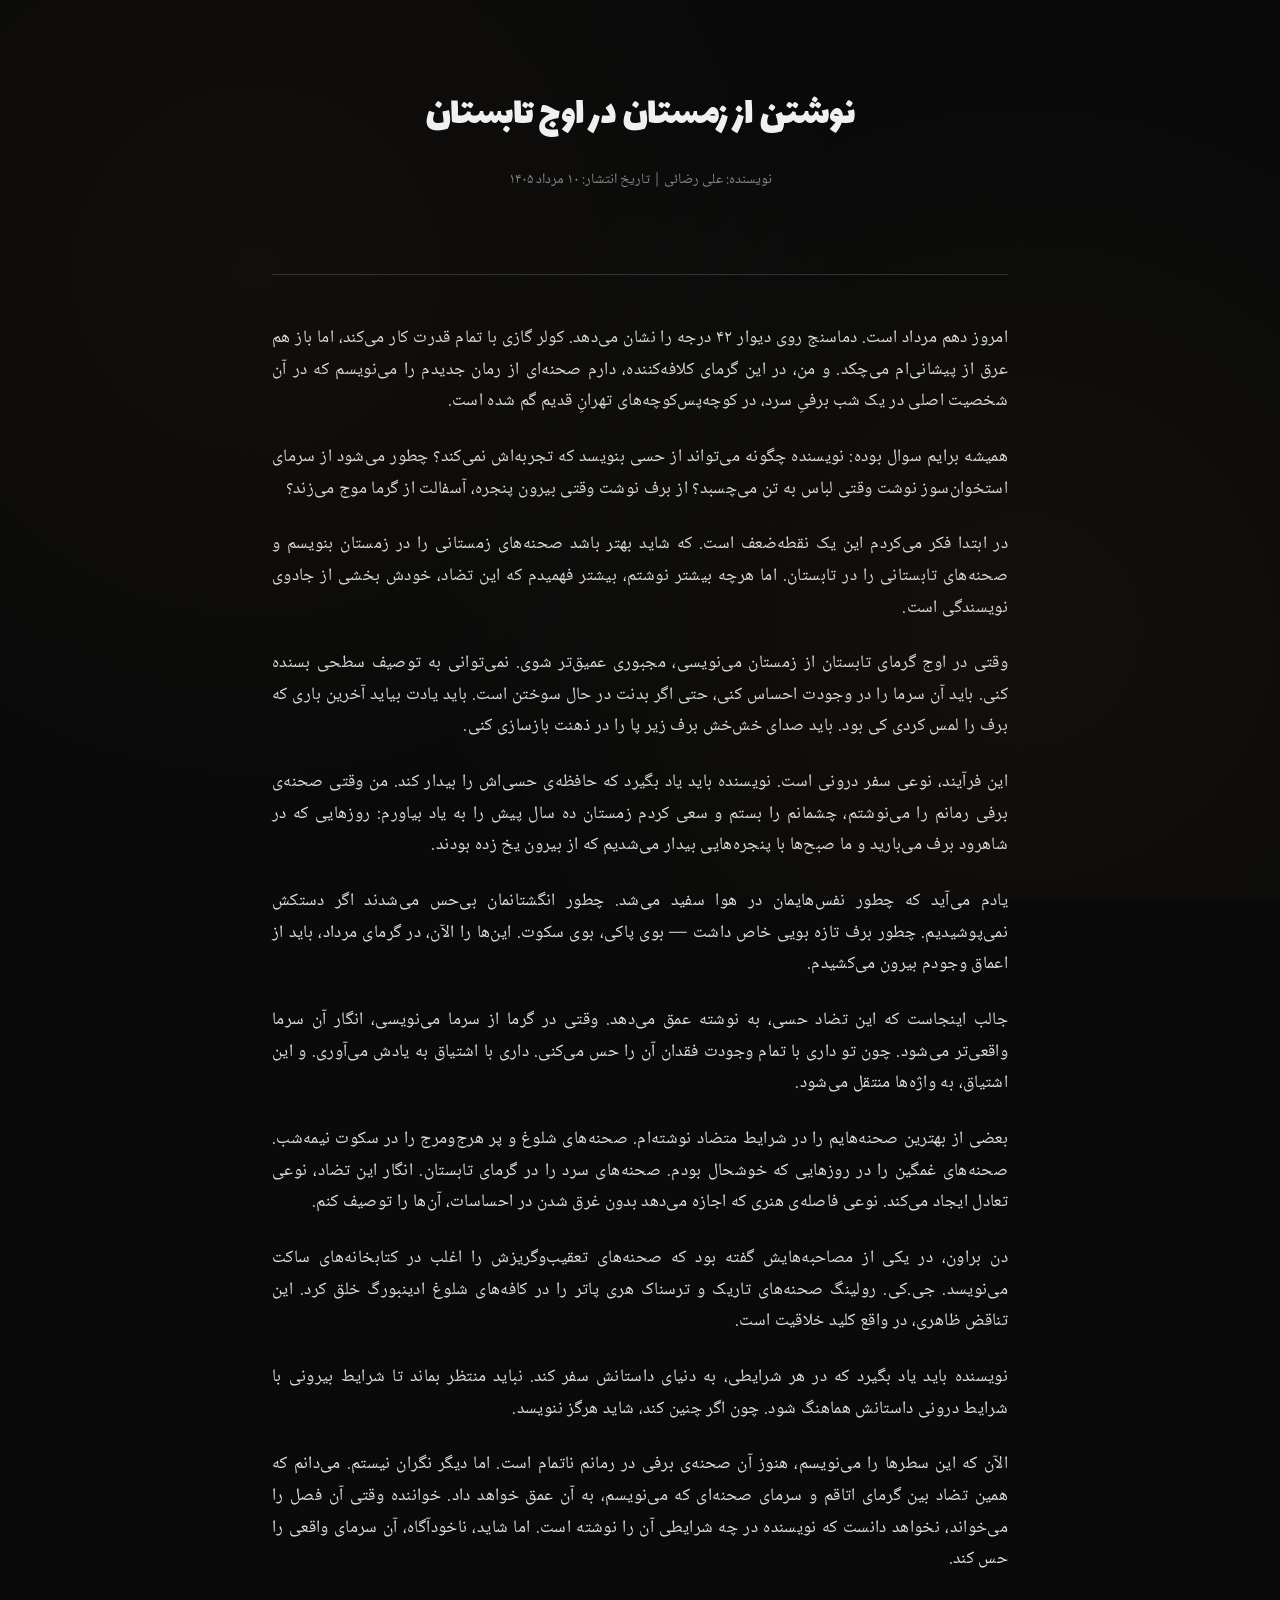
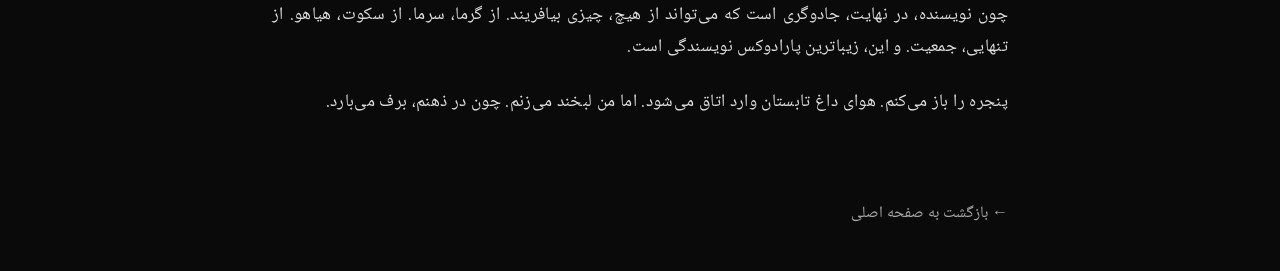
<file: articles/sayeh-haye-bidar-1405-05-10.html>
<!DOCTYPE html>
<html lang="fa" dir="rtl">
<head>
    <meta charset="UTF-8">
    <meta name="viewport" content="width=device-width, initial-scale=1.0">
    <title>نوشتن از زمستان در اوج تابستان | علی رضائی</title>
    <meta name="description" content="تأملی درباره‌ی پارادوکس نوشتن: چگونه می‌توان از سرما و زمستان نوشت وقتی عرق از پیشانی می‌چکد؟ نوشته‌ای از علی رضائی درباره‌ی فرآیند خلق فضاهای متضاد.">
    <meta name="keywords" content="علی رضائی, فرآیند نوشتن, نویسندگی, الهام, تضاد حسی, خلاقیت, مقاله">
    <meta name="author" content="علی رضائی">
    <meta name="robots" content="index, follow">
    
    <!-- Open Graph / Facebook -->
    <meta property="og:type" content="article">
    <meta property="og:url" content="https://alirezaei.com/articles/sayeh-haye-bidar-1405-05-10.html">
    <meta property="og:title" content="نوشتن از زمستان در اوج تابستان">
    <meta property="og:description" content="تأملی درباره‌ی پارادوکس نوشتن: چگونه می‌توان از سرما و زمستان نوشت وقتی عرق از پیشانی می‌چکد؟">
    <meta property="og:image" content="../images/لوگوی سایت.jpg">
    <meta property="article:published_time" content="2026-08-01">
    <meta property="article:author" content="علی رضائی">

    <!-- Twitter -->
    <meta property="twitter:card" content="summary_large_image">
    <meta property="twitter:title" content="نوشتن از زمستان در اوج تابستان">
    <meta property="twitter:description" content="تأملی درباره‌ی پارادوکس نوشتن: چگونه می‌توان از سرما و زمستان نوشت وقتی عرق از پیشانی می‌چکد؟">
    <meta property="twitter:image" content="../images/لوگوی سایت.jpg">

    <!-- Fonts -->
    <link rel="preconnect" href="https://fonts.googleapis.com">
    <link rel="preconnect" href="https://fonts.gstatic.com" crossorigin>
    <link href="https://fonts.googleapis.com/css2?family=Lalezar&family=Noto+Naskh+Arabic:wght@400;700&display=swap" rel="stylesheet">

    <!-- Styles -->
    <link rel="stylesheet" href="../css/style.css">
    
    <!-- Schema.org JSON-LD -->
    <script type="application/ld+json">
    {
      "@context": "https://schema.org",
      "@type": "Article",
      "headline": "نوشتن از زمستان در اوج تابستان",
      "image": "../images/لوگوی سایت.jpg",
      "author": {
        "@type": "Person",
        "name": "علی رضائی",
        "url": "https://alirezaei.com"
      },
      "publisher": {
        "@type": "Person",
        "name": "علی رضائی",
        "logo": {
          "@type": "ImageObject",
          "url": "../images/لوگوی سایت.jpg"
        }
      },
      "datePublished": "2026-08-01",
      "dateModified": "2026-08-01",
      "description": "تأملی درباره‌ی پارادوکس نوشتن: چگونه می‌توان از سرما و زمستان نوشت وقتی عرق از پیشانی می‌چکد؟"
    }
    </script>
    
    <style>
        body {
            font-family: 'Noto Naskh Arabic', serif;
            background-color: #0a0a0a;
            color: #e0e0e0;
            line-height: 1.8;
            margin: 0;
            padding: 0;
        }
        .container {
            max-width: 800px;
            margin: 0 auto;
            padding: 2rem;
        }
        header {
            text-align: center;
            padding: 3rem 0;
            border-bottom: 1px solid #333;
            margin-bottom: 3rem;
        }
        h1 {
            font-family: 'Lalezar', cursive;
            font-size: 2.5rem;
            color: #f0f0f0;
            margin-bottom: 1rem;
            font-weight: 400;
        }
        .meta {
            color: #888;
            font-size: 0.9rem;
            margin-bottom: 2rem;
        }
        .content p {
            margin-bottom: 1.5rem;
            text-align: justify;
            font-size: 1.1rem;
        }
        .back-link {
            display: inline-block;
            margin-top: 3rem;
            color: #aaa;
            text-decoration: none;
            transition: color 0.3s ease;
        }
        .back-link:hover {
            color: #fff;
        }
        /* Responsive */
        @media (max-width: 768px) {
            .container {
                padding: 1rem;
            }
            h1 {
                font-size: 2rem;
            }
        }
    </style>
</head>
<body>
    <div class="container">
        <header>
            <h1>نوشتن از زمستان در اوج تابستان</h1>
            <div class="meta">
                <span>نویسنده: علی رضائی</span> | 
                <span>تاریخ انتشار: ۱۰ مرداد ۱۴۰۵</span>
            </div>
        </header>

        <article class="content">
            <p>امروز دهم مرداد است. دماسنج روی دیوار ۴۲ درجه را نشان می‌دهد. کولر گازی با تمام قدرت کار می‌کند، اما باز هم عرق از پیشانی‌ام می‌چکد. و من، در این گرمای کلافه‌کننده، دارم صحنه‌ای از رمان جدیدم را می‌نویسم که در آن شخصیت اصلی در یک شب برفیِ سرد، در کوچه‌پس‌کوچه‌های تهرانِ قدیم گم شده است.</p>

            <p>همیشه برایم سوال بوده: نویسنده چگونه می‌تواند از حسی بنویسد که تجربه‌اش نمی‌کند؟ چطور می‌شود از سرمای استخوان‌سوز نوشت وقتی لباس به تن می‌چسبد؟ از برف نوشت وقتی بیرون پنجره، آسفالت از گرما موج می‌زند؟</p>

            <p>در ابتدا فکر می‌کردم این یک نقطه‌ضعف است. که شاید بهتر باشد صحنه‌های زمستانی را در زمستان بنویسم و صحنه‌های تابستانی را در تابستان. اما هرچه بیشتر نوشتم، بیشتر فهمیدم که این تضاد، خودش بخشی از جادوی نویسندگی است.</p>

            <p>وقتی در اوج گرمای تابستان از زمستان می‌نویسی، مجبوری عمیق‌تر شوی. نمی‌توانی به توصیف سطحی بسنده کنی. باید آن سرما را در وجودت احساس کنی، حتی اگر بدنت در حال سوختن است. باید یادت بیاید آخرین باری که برف را لمس کردی کی بود. باید صدای خش‌خش برف زیر پا را در ذهنت بازسازی کنی.</p>

            <p>این فرآیند، نوعی سفر درونی است. نویسنده باید یاد بگیرد که حافظه‌ی حسی‌اش را بیدار کند. من وقتی صحنه‌ی برفی رمانم را می‌نوشتم، چشمانم را بستم و سعی کردم زمستان ده سال پیش را به یاد بیاورم: روزهایی که در شاهرود برف می‌بارید و ما صبح‌ها با پنجره‌هایی بیدار می‌شدیم که از بیرون یخ زده بودند.</p>

            <p>یادم می‌آید که چطور نفس‌هایمان در هوا سفید می‌شد. چطور انگشتانمان بی‌حس می‌شدند اگر دستکش نمی‌پوشیدیم. چطور برف تازه بویی خاص داشت — بوی پاکی، بوی سکوت. این‌ها را الآن، در گرمای مرداد، باید از اعماق وجودم بیرون می‌کشیدم.</p>

            <p>جالب اینجاست که این تضاد حسی، به نوشته عمق می‌دهد. وقتی در گرما از سرما می‌نویسی، انگار آن سرما واقعی‌تر می‌شود. چون تو داری با تمام وجودت فقدان آن را حس می‌کنی. داری با اشتیاق به یادش می‌آوری. و این اشتیاق، به واژه‌ها منتقل می‌شود.</p>

            <p>بعضی از بهترین صحنه‌هایم را در شرایط متضاد نوشته‌ام. صحنه‌های شلوغ و پر هرج‌ومرج را در سکوت نیمه‌شب. صحنه‌های غمگین را در روزهایی که خوشحال بودم. صحنه‌های سرد را در گرمای تابستان. انگار این تضاد، نوعی تعادل ایجاد می‌کند. نوعی فاصله‌ی هنری که اجازه می‌دهد بدون غرق شدن در احساسات، آن‌ها را توصیف کنم.</p>

            <p>دن براون، در یکی از مصاحبه‌هایش گفته بود که صحنه‌های تعقیب‌وگریزش را اغلب در کتابخانه‌های ساکت می‌نویسد. جی.کی. رولینگ صحنه‌های تاریک و ترسناک هری پاتر را در کافه‌های شلوغ ادینبورگ خلق کرد. این تناقض ظاهری، در واقع کلید خلاقیت است.</p>

            <p>نویسنده باید یاد بگیرد که در هر شرایطی، به دنیای داستانش سفر کند. نباید منتظر بماند تا شرایط بیرونی با شرایط درونی داستانش هماهنگ شود. چون اگر چنین کند، شاید هرگز ننویسد.</p>

            <p>الآن که این سطرها را می‌نویسم، هنوز آن صحنه‌ی برفی در رمانم ناتمام است. اما دیگر نگران نیستم. می‌دانم که همین تضاد بین گرمای اتاقم و سرمای صحنه‌ای که می‌نویسم، به آن عمق خواهد داد. خواننده وقتی آن فصل را می‌خواند، نخواهد دانست که نویسنده در چه شرایطی آن را نوشته است. اما شاید، ناخودآگاه، آن سرمای واقعی را حس کند.</p>

            <p>چون نویسنده، در نهایت، جادوگری است که می‌تواند از هیچ، چیزی بیافریند. از گرما، سرما. از سکوت، هیاهو. از تنهایی، جمعیت. و این، زیباترین پارادوکس نویسندگی است.</p>
            
            <p>پنجره را باز می‌کنم. هوای داغ تابستان وارد اتاق می‌شود. اما من لبخند می‌زنم. چون در ذهنم، برف می‌بارد.</p>
        </article>

        <a href="../index.html" class="back-link">← بازگشت به صفحه اصلی</a>
    </div>
</body>
</html>
</file>
<file: css/style.css>
/* ============================================
   ALI REZAEI WEBSITE - PROFESSIONAL CSS
   ============================================ */

/* ============ VARIABLES ============ */
:root {
  --parchment: #F1E8D3;
  --aged-paper: #E8DCC4;
  --ink: #2A2419;
  --bronze: #8B6F47;
  --stone: #3D3A33;
  --gold-dust: #B89968;
  --shadow: #1C1914;
  --deep: #0F0D0A;
  
  --transition-smooth: all 0.4s cubic-bezier(0.4, 0, 0.2, 1);
  --transition-bounce: all 0.5s cubic-bezier(0.68, -0.55, 0.265, 1.55);
}

/* ============ RESET & BASE ============ */
* {
  margin: 0;
  padding: 0;
  box-sizing: border-box;
}

html {
  scroll-behavior: smooth;
  scroll-padding-top: 80px;
}

body {
  font-family: 'Vazirmatn', 'Noto Naskh Arabic', 'Tahoma', sans-serif;
  background: var(--parchment);
  color: var(--ink);
  line-height: 1.8;
  overflow-x: hidden;
  position: relative;
}

/* ============ TYPOGRAPHY - HEADINGS ============ */
h1, h2, h3, h4, h5, h6 {
  font-family: 'Lalezar', 'Vazirmatn', sans-serif;
  font-weight: 400;
  letter-spacing: -0.02em;
}

/* Shared touch targets, including buttons created by script.js. */
button, input, textarea {
  min-width: 48px;
  min-height: 48px;
}

a[href] {
  display: inline-flex;
  align-items: center;
  justify-content: center;
  min-width: 48px;
  min-height: 48px;
}

:where(a, button, input, textarea):focus-visible {
  outline: 3px solid var(--bronze);
  outline-offset: 4px;
}

/* ============ BODY TEXT PROFESSIONAL ============ */
p, .book-info p, .about-text p, .timeline-desc, .note-content p {
  font-family: 'Vazirmatn', 'Noto Naskh Arabic', sans-serif;
  font-weight: 300;
  letter-spacing: 0.02em;
}

/* ============ TEXTURE OVERLAY ============ */
body::before {
  content: '';
  position: fixed;
  inset: 0;
  background-image: 
    radial-gradient(circle at 20% 30%, rgba(139,111,71,0.06) 0%, transparent 50%),
    radial-gradient(circle at 80% 70%, rgba(184,153,104,0.05) 0%, transparent 50%);
  pointer-events: none;
  z-index: 0;
}

body::after {
  content: '';
  position: fixed;
  inset: 0;
  background-image: url("data:image/svg+xml,%3Csvg xmlns='http://www.w3.org/2000/svg' width='300' height='300' viewBox='0 0 300 300'%3E%3Cfilter id='noise'%3E%3CfeTurbulence type='fractalNoise' baseFrequency='0.9' numOctaves='4' stitchTiles='stitch'/%3E%3C/filter%3E%3Crect width='300' height='300' filter='url(%23noise)' opacity='0.08'/%3E%3C/svg%3E");
  opacity: 0.4;
  pointer-events: none;
  z-index: 1;
  mix-blend-mode: multiply;
}

main, header, footer {
  position: relative;
  z-index: 2;
}

/* ============ HEADER PROFESSIONAL ============ */
.header {
  position: fixed;
  top: 0;
  left: 0;
  right: 0;
  background: rgba(241, 232, 211, 0.95);
  backdrop-filter: blur(20px) saturate(180%);
  border-bottom: 1px solid rgba(139,111,71,0.15);
  z-index: 100;
  padding: 1.2rem 2rem;
  transition: var(--transition-smooth);
}

.header.scrolled {
  padding: 0.7rem 2rem;
  box-shadow: 0 4px 30px rgba(28,25,20,0.1);
  background: rgba(241, 232, 211, 0.98);
}

.header-inner {
  max-width: 1400px;
  margin: 0 auto;
  display: flex;
  justify-content: space-between;
  align-items: center;
}

.logo {
  font-size: 1.6rem;
  font-weight: 400;
  color: var(--stone);
  text-decoration: none;
  display: flex;
  align-items: center;
  gap: 1rem;
  transition: var(--transition-smooth);
  position: relative;
  padding: 0.5rem 0;
}

.logo-text {
  display: flex;
  flex-direction: column;
  gap: 0.25rem;
}

.logo-name {
  font-size: 1.6rem;
  font-weight: 400;
  color: var(--stone);
  line-height: 1;
}

.logo-sub {
  font-size: 0.7rem;
  color: var(--bronze);
  letter-spacing: 0.25em;
  font-weight: 500;
}

.logo-img {
  height: 60px;
  width: auto;
  object-fit: contain;
  transition: var(--transition-smooth);
  filter: drop-shadow(0 2px 4px rgba(28,25,20,0.1));
}

.header.scrolled .logo-img {
  height: 50px;
}

.logo:hover .logo-img {
  transform: translateY(-2px);
  filter: drop-shadow(0 4px 8px rgba(28,25,20,0.15));
}

.logo::after {
  content: '';
  position: absolute;
  bottom: -5px;
  right: 0;
  width: 0;
  height: 2px;
  background: linear-gradient(90deg, var(--bronze), var(--gold-dust));
  transition: width 0.4s ease;
}

.logo:hover::after {
  width: 100%;
}

.logo:hover {
  color: var(--bronze);
}

.nav {
  display: flex;
  gap: 1.5rem;
  align-items: center;
}

.nav a {
  font-size: 0.75rem;
  letter-spacing: 0.15em;
  color: var(--stone);
  text-decoration: none;
  text-transform: uppercase;
  transition: var(--transition-smooth);
  position: relative;
  padding: 0.5rem 0;
  font-weight: 500;
}

.nav a::before {
  content: '';
  position: absolute;
  bottom: 0;
  right: 0;
  width: 0;
  height: 1.5px;
  background: linear-gradient(90deg, var(--bronze), var(--gold-dust));
  transition: width 0.4s ease;
}

.nav a:hover {
  color: var(--bronze);
  transform: translateY(-2px);
}

.nav a:hover::before {
  width: 100%;
}

.menu-toggle {
  display: none;
  flex: 0 0 48px;
  width: 48px;
  height: 48px;
  flex-direction: column;
  align-items: center;
  justify-content: center;
  gap: 5px;
  padding: 10px;
  background: transparent;
  border: 1px solid var(--bronze);
  border-radius: 4px;
  color: var(--stone);
  cursor: pointer;
}

.menu-toggle span {
  width: 24px;
  height: 2px;
  background: currentColor;
}

/* ============ HERO PROFESSIONAL ============ */
.hero {
  min-height: 100vh;
  display: flex;
  align-items: center;
  padding: 10rem 2rem 5rem;
  position: relative;
  overflow: hidden;
}

.hero::before {
  content: '';
  position: absolute;
  top: -50%;
  right: -20%;
  width: 800px;
  height: 800px;
  background: radial-gradient(circle, rgba(139,111,71,0.08) 0%, transparent 70%);
  pointer-events: none;
}

.hero-inner {
  max-width: 1400px;
  margin: 0 auto;
  width: 100%;
  display: grid;
  grid-template-columns: 1.1fr 1fr;
  gap: 6rem;
  align-items: center;
}

.hero-text .label {
  font-size: 0.75rem;
  letter-spacing: 0.35em;
  color: var(--bronze);
  margin-bottom: 1.5rem;
  text-transform: uppercase;
  display: inline-block;
  position: relative;
  padding-right: 2rem;
}

.hero-text .label::before {
  content: '◆';
  position: absolute;
  right: 0;
  top: 50%;
  transform: translateY(-50%);
  color: var(--gold-dust);
  font-size: 0.5rem;
}

.hero-text h1 {
  font-size: clamp(2.5rem, 6vw, 4rem);
  font-weight: 400;
  color: var(--stone);
  line-height: 0.9;
  margin-bottom: 2.5rem;
  letter-spacing: -0.03em;
}

.hero-text .intro {
  font-size: 1.2rem;
  color: rgba(42, 36, 25, 0.75);
  max-width: 550px;
  margin-bottom: 3rem;
  line-height: 2;
}

.hero-text .subtitle {
  font-size: 0.9rem;
  color: var(--bronze);
  letter-spacing: 0.25em;
  font-style: italic;
  display: flex;
  align-items: center;
  gap: 1rem;
}

.hero-text .subtitle::before,
.hero-text .subtitle::after {
  content: '';
  flex: 1;
  height: 1px;
  background: linear-gradient(90deg, transparent, var(--bronze), transparent);
}

.hero-img {
  display: block;
  width: 100%;
  max-width: 680px;
  height: auto;
  margin-inline: auto;
  border-radius: 8px;
  box-shadow: 0 16px 48px rgba(28,25,20,0.16);
}

.hero-portrait {
  position: relative;
  aspect-ratio: 3/4;
  max-width: 450px;
  margin: 0 auto;
}

.hero-portrait::before,
.hero-portrait::after {
  content: '';
  position: absolute;
  border: 1px solid rgba(139,111,71,0.3);
  transition: var(--transition-smooth);
}

.hero-portrait::before {
  inset: -1.5rem;
}

.hero-portrait::after {
  inset: -2.5rem;
  border-color: rgba(139,111,71,0.15);
}

.hero-portrait:hover::before {
  inset: -2rem;
  border-color: rgba(139,111,71,0.5);
}

.hero-portrait:hover::after {
  inset: -3.5rem;
}

.portrait-img {
  width: 100%;
  height: 100%;
  object-fit: cover;
  filter: grayscale(25%) sepia(15%) contrast(1.05);
  transition: var(--transition-smooth);
  box-shadow: 0 20px 60px rgba(28,25,20,0.2);
}

.portrait-img:hover {
  filter: grayscale(0%) sepia(0%) contrast(1.1);
  transform: scale(1.02);
}

.archive-stamp {
  position: absolute;
  bottom: -2rem;
  left: -2rem;
  background: var(--parchment);
  border: 2px solid rgba(139,111,71,0.4);
  padding: 0.75rem 1.25rem;
  transform: rotate(-8deg);
  box-shadow: 0 8px 25px rgba(28,25,20,0.15);
  transition: var(--transition-bounce);
}

.archive-stamp:hover {
  transform: rotate(-8deg) scale(1.05);
  box-shadow: 0 12px 35px rgba(28,25,20,0.2);
}

.archive-stamp .label {
  font-size: 0.65rem;
  color: var(--bronze);
  letter-spacing: 0.25em;
}

.archive-stamp .num {
  font-size: 0.85rem;
  color: var(--stone);
  font-weight: 700;
  margin-top: 0.25rem;
}

/* ============ SECTIONS PROFESSIONAL ============ */
section {
  padding: 8rem 2rem;
  position: relative;
}

.container {
  max-width: 1400px;
  margin: 0 auto;
}

.section-label {
  font-size: 0.75rem;
  letter-spacing: 0.35em;
  color: var(--bronze);
  text-transform: uppercase;
  margin-bottom: 1.5rem;
  display: inline-block;
  position: relative;
  padding-right: 2.5rem;
}

.section-label::before {
  content: '—';
  position: absolute;
  right: 0;
  top: 50%;
  transform: translateY(-50%);
  color: var(--gold-dust);
}

.section-title {
  font-size: clamp(2rem, 5vw, 3rem);
  font-weight: 400;
  color: var(--stone);
  margin-bottom: 1.5rem;
  letter-spacing: -0.02em;
  line-height: 1.1;
}

.section-desc {
  color: rgba(42, 36, 25, 0.7);
  font-size: 1.1rem;
  max-width: 650px;
  margin-bottom: 4rem;
  line-height: 2;
}

.divider {
  display: flex;
  align-items: center;
  gap: 2rem;
  margin-bottom: 4rem;
}

.divider::before,
.divider::after {
  content: '';
  flex: 1;
  height: 1px;
  background: linear-gradient(90deg, 
    transparent 0%, 
    rgba(139,111,71,0.3) 20%, 
    rgba(184,153,104,0.5) 50%, 
    rgba(139,111,71,0.3) 80%, 
    transparent 100%
  );
}

/* ============ BOOKS PROFESSIONAL ============ */
.books-grid {
  display: grid;
  grid-template-columns: repeat(auto-fit, minmax(380px, 1fr));
  gap: 3.5rem;
}

.book-card {
  display: grid;
  grid-template-columns: 1fr 2fr;
  gap: 2rem;
  padding: 2rem;
  border: 1px solid rgba(139,111,71,0.15);
  background: rgba(241,232,211,0.5);
  transition: var(--transition-smooth);
  cursor: pointer;
  position: relative;
  overflow: hidden;
}

.book-card::before {
  content: '';
  position: absolute;
  top: 0;
  left: 0;
  right: 0;
  bottom: 0;
  background: linear-gradient(135deg, 
    rgba(139,111,71,0.05) 0%, 
    transparent 50%
  );
  opacity: 0;
  transition: opacity 0.4s ease;
}

.book-card:hover::before {
  opacity: 1;
}

.book-card:hover {
  border-color: var(--bronze);
  background: var(--parchment);
  transform: translateY(-8px);
  box-shadow: 0 25px 60px rgba(28,25,20,0.15);
}

.book-cover {
  aspect-ratio: 2/3;
  background: linear-gradient(135deg, var(--stone), var(--bronze));
  display: flex;
  align-items: center;
  justify-content: center;
  color: var(--parchment);
  font-weight: 700;
  font-size: 1.5rem;
  text-align: center;
  padding: 1.5rem;
  position: relative;
  line-height: 1.4;
  overflow: hidden;
  box-shadow: 0 10px 30px rgba(28,25,20,0.2);
}

.book-cover-img {
  width: 100%;
  height: 100%;
  object-fit: cover;
  box-shadow: 0 10px 30px rgba(28,25,20,0.2);
}

.book-cover img {
  width: 100%;
  height: 100%;
  object-fit: cover;
}

.book-cover.upcoming {
  background: linear-gradient(135deg, #2A2419, #3D3A33);
}

.book-cover.upcoming::after {
  content: 'به‌زودی';
  position: absolute;
  bottom: 1rem;
  right: 1rem;
  font-size: 0.7rem;
  letter-spacing: 0.25em;
  color: var(--gold-dust);
  padding: 0.3rem 0.75rem;
  border: 1px solid var(--gold-dust);
  background: rgba(184,153,104,0.1);
}

.book-info h3 {
  font-size: 1.4rem;
  color: var(--stone);
  margin-bottom: 0.75rem;
  font-weight: 400;
}

.book-info .genre {
  font-size: 0.75rem;
  color: var(--bronze);
  letter-spacing: 0.25em;
  margin-bottom: 1.25rem;
  text-transform: uppercase;
  display: inline-block;
  padding: 0.25rem 0.75rem;
  background: rgba(139,111,71,0.1);
  border-radius: 3px;
}

.book-info p {
  font-size: 0.95rem;
  color: rgba(42, 36, 25, 0.75);
  line-height: 1.9;
}

.book-access-panel {
  margin-top: 4rem;
  padding: clamp(2rem, 4vw, 3.5rem);
  color: var(--parchment);
  background:
    radial-gradient(circle at 10% 0%, rgba(184,153,104,0.18), transparent 36%),
    linear-gradient(135deg, var(--deep), var(--stone));
  border: 1px solid rgba(184,153,104,0.45);
  box-shadow: 0 28px 70px rgba(28,25,20,0.2);
  position: relative;
  overflow: hidden;
}

.book-access-panel::before {
  content: '';
  position: absolute;
  inset: 1rem;
  border: 1px solid rgba(184,153,104,0.12);
  pointer-events: none;
}

.book-access-heading,
.purchase-groups,
.book-review-highlight {
  position: relative;
  z-index: 1;
}

.book-access-heading {
  display: flex;
  align-items: center;
  justify-content: space-between;
  gap: 2rem;
  padding-bottom: 2.5rem;
  border-bottom: 1px solid rgba(184,153,104,0.25);
}

.book-access-eyebrow {
  display: block;
  margin-bottom: 0.65rem;
  color: var(--gold-dust);
  font-size: 0.72rem;
  font-weight: 600;
  letter-spacing: 0.16em;
}

.book-access-heading h3 {
  margin-bottom: 0.7rem;
  color: var(--parchment);
  font-size: clamp(1.75rem, 4vw, 2.5rem);
  line-height: 1.25;
}

.book-access-heading p {
  max-width: 720px;
  color: rgba(241,232,211,0.72);
  font-size: 0.95rem;
  line-height: 1.9;
}

.book-access-seal {
  width: 110px;
  height: 110px;
  flex: 0 0 110px;
  display: flex;
  flex-direction: column;
  align-items: center;
  justify-content: center;
  border: 1px solid var(--gold-dust);
  border-radius: 50%;
  color: var(--gold-dust);
  transform: rotate(-6deg);
  box-shadow: inset 0 0 0 7px rgba(184,153,104,0.08);
}

.book-access-seal strong {
  font-size: 2.2rem;
  line-height: 1;
}

.book-access-seal span {
  margin-top: 0.5rem;
  font-size: 0.68rem;
  letter-spacing: 0.08em;
}

.purchase-groups {
  display: grid;
  grid-template-columns: 1fr 1.35fr;
  gap: 1.5rem;
  margin-top: 2rem;
}

.purchase-group {
  padding: 1.5rem;
  background: rgba(241,232,211,0.055);
  border: 1px solid rgba(184,153,104,0.22);
}

.purchase-group-heading {
  display: flex;
  align-items: center;
  gap: 1rem;
  margin-bottom: 1.25rem;
}

.purchase-group-number {
  color: rgba(184,153,104,0.45);
  font-family: 'Lalezar', 'Vazirmatn', sans-serif;
  font-size: 2.2rem;
  line-height: 1;
}

.purchase-group h4 {
  color: var(--parchment);
  font-size: 1.3rem;
  line-height: 1.35;
}

.purchase-group-heading p {
  color: rgba(241,232,211,0.55);
  font-size: 0.78rem;
}

.purchase-links {
  display: grid;
  gap: 0.75rem;
}

.purchase-group-digital .purchase-links {
  grid-template-columns: repeat(3, minmax(0, 1fr));
}

.purchase-link {
  min-width: 0;
  min-height: 76px;
  display: flex;
  align-items: center;
  justify-content: space-between;
  gap: 0.85rem;
  padding: 1rem 1.1rem;
  color: var(--parchment);
  background: rgba(241,232,211,0.07);
  border: 1px solid rgba(184,153,104,0.24);
  text-decoration: none;
  transition: var(--transition-smooth);
}

.purchase-link:hover {
  color: var(--deep);
  background: var(--gold-dust);
  border-color: var(--gold-dust);
  transform: translateY(-3px);
  box-shadow: 0 14px 30px rgba(0,0,0,0.22);
}

.purchase-link-copy {
  min-width: 0;
  display: flex;
  flex-direction: column;
  align-items: flex-start;
  text-align: right;
}

.purchase-link-copy strong {
  font-size: 0.98rem;
  font-weight: 600;
}

.purchase-link-copy small {
  margin-top: 0.25rem;
  color: rgba(241,232,211,0.52);
  font-size: 0.7rem;
  line-height: 1.5;
}

.purchase-link:hover small {
  color: rgba(15,13,10,0.68);
}

.purchase-link-arrow {
  color: var(--gold-dust);
  font-size: 1.1rem;
  transition: transform 0.3s ease;
}

.purchase-link:hover .purchase-link-arrow {
  color: var(--deep);
  transform: translate(-2px, -2px);
}

.book-review-highlight {
  display: grid;
  grid-template-columns: 150px minmax(0, 1fr) auto;
  align-items: center;
  gap: 2rem;
  margin-top: 1.5rem;
  padding: 1.5rem;
  background: rgba(184,153,104,0.1);
  border-right: 3px solid var(--gold-dust);
}

.book-review-label {
  color: var(--gold-dust);
  font-size: 0.75rem;
  font-weight: 700;
  letter-spacing: 0.16em;
}

.book-review-copy p {
  color: rgba(241,232,211,0.78);
  font-size: 0.9rem;
  line-height: 1.9;
}

.book-review-copy blockquote {
  margin-top: 0.8rem;
  color: var(--parchment);
  font-size: 1.05rem;
  font-weight: 500;
}

.book-review-copy span {
  color: rgba(241,232,211,0.48);
  font-size: 0.7rem;
}

.book-review-link {
  min-width: 0;
  color: var(--gold-dust);
  font-size: 0.78rem;
  text-decoration: none;
  white-space: nowrap;
  transition: color 0.3s ease;
}

.book-review-link:hover {
  color: var(--parchment);
}

/* ============ ABOUT PROFESSIONAL ============ */
.about-section {
  background: var(--aged-paper);
  border-top: 1px solid rgba(139,111,71,0.2);
  border-bottom: 1px solid rgba(139,111,71,0.2);
  position: relative;
}

.about-section::before {
  content: '';
  position: absolute;
  top: 0;
  left: 0;
  right: 0;
  height: 1px;
  background: linear-gradient(90deg, 
    transparent, 
    rgba(139,111,71,0.3), 
    transparent
  );
}

.about-grid {
  display: grid;
  grid-template-columns: 1fr 1.6fr;
  gap: 6rem;
  align-items: start;
}

.about-portrait {
  aspect-ratio: 3/4;
  background: linear-gradient(135deg, #3D3A33, #8B6F47);
  display: flex;
  align-items: center;
  justify-content: center;
  color: var(--parchment);
  font-size: 7rem;
  font-weight: 700;
  position: relative;
  overflow: hidden;
  box-shadow: 0 20px 60px rgba(28,25,20,0.2);
}

.about-portrait img {
  width: 100%;
  height: 100%;
  object-fit: cover;
  filter: grayscale(30%) sepia(20%);
}

.about-portrait::before {
  content: '';
  position: absolute;
  inset: -1.5rem;
  border: 2px solid rgba(139,111,71,0.3);
  pointer-events: none;
}

.about-text p {
  font-size: 1.1rem;
  color: rgba(42, 36, 25, 0.8);
  margin-bottom: 1.75rem;
  line-height: 2.1;
  text-align: justify;
}

.about-text p:first-letter {
  font-size: 3.5rem;
  font-weight: 700;
  color: var(--bronze);
  float: right;
  line-height: 1;
  margin-left: 0.75rem;
  margin-top: 0.5rem;
  font-family: 'Cormorant Garamond', serif;
}

/* ============ PHILOSOPHY PROFESSIONAL ============ */
.philosophy {
  margin-top: 6rem;
  padding: 5rem 3rem;
  background: var(--parchment);
  border: 2px solid rgba(139,111,71,0.2);
  text-align: center;
  position: relative;
  box-shadow: 0 15px 50px rgba(28,25,20,0.08);
}

.philosophy::before,
.philosophy::after {
  content: '';
  position: absolute;
  width: 80px;
  height: 80px;
  border: 2px solid var(--bronze);
  opacity: 0.4;
}

.philosophy::before {
  top: 1.5rem;
  right: 1.5rem;
  border-left: none;
  border-bottom: none;
}

.philosophy::after {
  bottom: 1.5rem;
  left: 1.5rem;
  border-right: none;
  border-top: none;
}

.philosophy blockquote {
  font-size: clamp(1.4rem, 3vw, 2rem);
  color: var(--stone);
  font-style: italic;
  line-height: 2;
  max-width: 950px;
  margin: 0 auto 2rem;
  font-weight: 500;
  text-align: justify;
  position: relative;
  padding: 0 2rem;
}

.philosophy blockquote::before,
.philosophy blockquote::after {
  content: '"';
  font-size: 4rem;
  color: var(--bronze);
  opacity: 0.3;
  position: absolute;
}

.philosophy blockquote::before {
  top: -1rem;
  right: 0;
}

.philosophy blockquote::after {
  bottom: -2rem;
  left: 0;
  transform: rotate(180deg);
}

.philosophy cite {
  font-size: 0.85rem;
  color: var(--bronze);
  letter-spacing: 0.3em;
  font-style: normal;
  display: block;
  margin-top: 1.5rem;
}

/* ============ TIMELINE PROFESSIONAL ============ */
.timeline {
  margin-top: 6rem;
  position: relative;
  padding-right: 4rem;
}

.timeline::before {
  content: '';
  position: absolute;
  right: 0.75rem;
  top: 0;
  bottom: 0;
  width: 2px;
  background: linear-gradient(to bottom, 
    transparent 0%, 
    var(--bronze) 10%, 
    var(--gold-dust) 50%, 
    var(--bronze) 90%, 
    transparent 100%
  );
}

.timeline-item {
  position: relative;
  padding-bottom: 3.5rem;
  padding-right: 2.5rem;
}

.timeline-item:last-child {
  padding-bottom: 0;
}

.timeline-item::before {
  content: '';
  position: absolute;
  right: -3rem;
  top: 0.75rem;
  width: 14px;
  height: 14px;
  border-radius: 50%;
  background: var(--gold-dust);
  border: 3px solid var(--parchment);
  box-shadow: 0 0 0 3px var(--bronze);
  transition: var(--transition-smooth);
}

.timeline-item:hover::before {
  transform: scale(1.3);
  background: var(--bronze);
}

.timeline-year {
  font-size: 1.6rem;
  color: var(--bronze);
  font-weight: 400;
  margin-bottom: 0.75rem;
  letter-spacing: 0.05em;
}

.timeline-title {
  font-size: 1rem;
  color: var(--stone);
  font-weight: 400;
  margin-bottom: 0.75rem;
}

.timeline-desc {
  color: rgba(42, 36, 25, 0.7);
  font-size: 1rem;
  line-height: 1.9;
}

/* ============ ARCHIVE PROFESSIONAL ============ */
.archive-section {
  background: var(--stone);
  color: var(--parchment);
  position: relative;
  overflow: hidden;
}

.archive-section::before {
  content: '';
  position: absolute;
  inset: 0;
  background-image: url("data:image/svg+xml,%3Csvg xmlns='http://www.w3.org/2000/svg' width='500' height='500' viewBox='0 0 500 500'%3E%3Cg fill='none' stroke='%23B89968' stroke-width='0.5' opacity='0.15'%3E%3Ccircle cx='250' cy='250' r='200'/%3E%3Ccircle cx='250' cy='250' r='150'/%3E%3Ccircle cx='250' cy='250' r='100'/%3E%3Ccircle cx='250' cy='250' r='50'/%3E%3Cpath d='M250 50 L250 450 M50 250 L450 250 M100 100 L400 400 M400 100 L100 400'/%3E%3C/g%3E%3C/svg%3E");
  opacity: 0.3;
  pointer-events: none;
}

.archive-section .section-title {
  color: var(--parchment);
}

.archive-section .section-desc {
  color: rgba(241,232,211,0.75);
}

.archive-section .section-label {
  color: var(--gold-dust);
}

.archive-tabs {
  display: flex;
  flex-wrap: wrap;
  gap: 0.75rem;
  margin-bottom: 4rem;
  padding-bottom: 2rem;
  border-bottom: 1px solid rgba(184,153,104,0.25);
}

.archive-tab {
  padding: 0.75rem 1.5rem;
  background: transparent;
  border: 1.5px solid rgba(184,153,104,0.3);
  color: rgba(241,232,211,0.7);
  font-size: 0.75rem;
  letter-spacing: 0.25em;
  text-transform: uppercase;
  cursor: pointer;
  transition: var(--transition-smooth);
  font-family: inherit;
  font-weight: 500;
  position: relative;
  overflow: hidden;
}

.archive-tab::before {
  content: '';
  position: absolute;
  inset: 0;
  background: var(--gold-dust);
  opacity: 0;
  transition: opacity 0.3s ease;
}

.archive-tab:hover {
  border-color: var(--gold-dust);
  color: var(--parchment);
  transform: translateY(-2px);
}

.archive-tab:hover::before {
  opacity: 0.1;
}

.archive-tab.active {
  background: var(--gold-dust);
  color: var(--shadow);
  border-color: var(--gold-dust);
  font-weight: 600;
}

.archive-grid {
  display: grid;
  grid-template-columns: repeat(auto-fill, minmax(260px, 1fr));
  gap: 2rem;
}

.archive-item {
  aspect-ratio: 4/5;
  background: rgba(241,232,211,0.05);
  border: 1.5px solid rgba(184,153,104,0.25);
  padding: 2rem;
  display: flex;
  flex-direction: column;
  justify-content: space-between;
  position: relative;
  transition: var(--transition-smooth);
  cursor: pointer;
  overflow: hidden;
}

.archive-item::before {
  content: '';
  position: absolute;
  inset: 0;
  background: linear-gradient(135deg, 
    rgba(139,111,71,0.15) 0%, 
    transparent 60%
  );
  opacity: 0;
  transition: opacity 0.5s ease;
}

.archive-item:hover::before {
  opacity: 1;
}

.archive-item:hover {
  background: rgba(241,232,211,0.1);
  border-color: var(--gold-dust);
  transform: translateY(-6px);
  box-shadow: 0 20px 50px rgba(0,0,0,0.3);
}

.archive-item .cat {
  font-size: 0.7rem;
  letter-spacing: 0.3em;
  color: var(--gold-dust);
  text-transform: uppercase;
  position: relative;
  z-index: 1;
  font-weight: 600;
}

.archive-item .catalog-no {
  font-size: 0.8rem;
  color: rgba(241,232,211,0.5);
  position: relative;
  z-index: 1;
  font-family: 'Courier New', monospace;
}

.archive-item h3 {
  font-size: 1.4rem;
  color: var(--parchment);
  font-weight: 500;
  margin-top: auto;
  position: relative;
  z-index: 1;
  line-height: 1.4;
}

.archive-item .sealed {
  font-size: 0.75rem;
  color: var(--gold-dust);
  letter-spacing: 0.2em;
  margin-top: 0.75rem;
  position: relative;
  z-index: 1;
  display: flex;
  align-items: center;
  gap: 0.5rem;
}

/* ============ JOURNAL PROFESSIONAL ============ */
.journal-list {
  display: flex;
  flex-direction: column;
}

.journal-item {
  display: grid;
  grid-template-columns: 1fr 3.5fr;
  gap: 4rem;
  padding: 3rem 0;
  border-bottom: 1px solid rgba(139,111,71,0.2);
  transition: var(--transition-smooth);
  cursor: pointer;
  position: relative;
}

.journal-item::before {
  content: '';
  position: absolute;
  left: 0;
  right: 0;
  bottom: 0;
  height: 1px;
  background: linear-gradient(90deg, 
    transparent, 
    rgba(139,111,71,0.2), 
    transparent
  );
}

.journal-item:hover {
  padding-right: 1.5rem;
}

.journal-item:hover .journal-title {
  color: var(--bronze);
}

.journal-date {
  font-size: 0.9rem;
  color: var(--bronze);
  letter-spacing: 0.15em;
  font-weight: 500;
}

.journal-cat {
  font-size: 0.7rem;
  color: var(--bronze);
  letter-spacing: 0.3em;
  text-transform: uppercase;
  margin-top: 0.75rem;
  display: inline-block;
  padding: 0.25rem 0.75rem;
  background: rgba(139,111,71,0.1);
}

.journal-title {
  font-size: 1.5rem;
  color: var(--stone);
  font-weight: 500;
  margin-bottom: 1rem;
  transition: color 0.3s ease;
  line-height: 1.4;
}

.journal-excerpt,
.journal-more {
  color: rgba(42, 36, 25, 0.7);
  font-size: 1rem;
  line-height: 2;
}

.journal-more {
  max-height: 0;
  overflow: hidden;
  transition: max-height 0.35s ease, opacity 0.35s ease;
  opacity: 0;
}

.journal-item.expanded .journal-more {
  opacity: 1;
}

.journal-toggle {
  margin-top: 1.25rem;
  padding: 0.9rem 1.4rem;
  border: 1px solid rgba(139,111,71,0.3);
  background: transparent;
  color: var(--stone);
  font-family: inherit;
  font-size: 0.9rem;
  cursor: pointer;
  transition: var(--transition-smooth);
  border-radius: 999px;
  display: inline-flex;
  align-items: center;
  gap: 0.5rem;
}

.journal-toggle:hover {
  background: rgba(139,111,71,0.08);
  border-color: var(--bronze);
  color: var(--bronze);
}

.journal-toggle::after {
  content: '›';
  display: inline-block;
  transform: translateX(-0.1rem);
  transition: transform 0.3s ease;
}

.journal-item.expanded .journal-toggle::after {
  transform: translateX(0.2rem) rotate(90deg);
}

/* ============ NEWSLETTER PROFESSIONAL ============ */
.newsletter-section {
  background: var(--shadow);
  color: var(--parchment);
  text-align: center;
  position: relative;
  overflow: hidden;
}

.newsletter-section::before {
  content: '';
  position: absolute;
  inset: 0;
  background-image: url("data:image/svg+xml,%3Csvg xmlns='http://www.w3.org/2000/svg' width='150' height='150' viewBox='0 0 150 150'%3E%3Cpath d='M75 15 L135 75 L75 135 L15 75 Z' fill='none' stroke='%23B89968' stroke-width='0.5' opacity='0.2'/%3E%3C/svg%3E");
  opacity: 0.4;
}

.newsletter-section .section-title {
  color: var(--parchment);
}

.newsletter-section .section-label {
  color: var(--gold-dust);
}

.newsletter-desc {
  max-width: 650px;
  margin: 0 auto 2rem;
  color: rgba(241,232,211,0.9);
  font-size: 1.05rem;
  line-height: 2;
  position: relative;
}

.newsletter-panel {
  display: grid;
  grid-template-columns: 1.4fr 1fr;
  gap: 2rem;
  align-items: center;
  max-width: 1000px;
  margin: 0 auto;
}

.newsletter-copy {
  text-align: right;
}

.newsletter-note {
  font-size: 1.05rem;
  line-height: 2;
  color: rgba(241,232,211,0.9);
  margin-bottom: 1.75rem;
  text-align: justify;
}

.newsletter-benefits {
  display: grid;
  grid-template-columns: repeat(3, minmax(120px, 1fr));
  gap: 1rem;
  justify-items: end;
  font-size: 0.95rem;
  letter-spacing: 0.02em;
  color: var(--parchment);
}

.newsletter-benefits span {
  display: inline-flex;
  align-items: center;
  gap: 0.5rem;
  padding: 0.9rem 1rem;
  background: rgba(241,232,211,0.08);
  border-radius: 999px;
  border: 1px solid rgba(241,232,211,0.12);
}

.newsletter-form {
  display: flex;
  gap: 1rem;
  position: relative;
  justify-content: center;
}

.form-field {
  display: flex;
  flex-direction: column;
  gap: 0.5rem;
  min-width: 0;
}

.form-field label {
  font-size: 0.9rem;
  font-weight: 500;
}

.newsletter-form {
  align-items: flex-end;
}

.newsletter-form .form-field {
  flex: 1;
  width: 100%;
}

.form-field input, .form-field textarea {
  width: 100%;
}

.newsletter-form input {
  flex: 1;
  padding: 1.25rem 1.5rem;
  background: rgba(241,232,211,0.08);
  border: 2px solid rgba(184,153,104,0.3);
  color: var(--parchment);
  font-family: inherit;
  font-size: 1rem;
  outline: none;
  transition: var(--transition-smooth);
}

.newsletter-form input::placeholder {
  color: rgba(241,232,211,0.4);
}

.newsletter-form input:focus {
  border-color: var(--gold-dust);
  background: rgba(241,232,211,0.12);
  box-shadow: 0 0 0 4px rgba(184,153,104,0.1);
}

.newsletter-form button {
  padding: 1.25rem 2.5rem;
  background: var(--gold-dust);
  color: var(--shadow);
  border: none;
  font-family: inherit;
  font-size: 0.8rem;
  letter-spacing: 0.25em;
  text-transform: uppercase;
  cursor: pointer;
  transition: var(--transition-smooth);
  font-weight: 600;
  position: relative;
  overflow: hidden;
}

.newsletter-form button::before {
  content: '';
  position: absolute;
  inset: 0;
  background: var(--parchment);
  opacity: 0;
  transition: opacity 0.3s ease;
}

.newsletter-form button:hover {
  transform: translateY(-2px);
  box-shadow: 0 10px 30px rgba(184,153,104,0.3);
}

.newsletter-form button:hover::before {
  opacity: 0.2;
}

/* ============ CONTACT PROFESSIONAL ============ */
.contact-section {
  background: var(--aged-paper);
  border-top: 1px solid rgba(139,111,71,0.2);
}

.contact-story {
  max-width: 760px;
  margin: 1rem auto 3rem;
  color: rgba(100,77,55,0.9);
  font-size: 1.05rem;
  line-height: 2;
  text-align: justify;
}

.contact-grid {
  display: grid;
  grid-template-columns: 1fr 1.3fr;
  gap: 6rem;
  align-items: start;
}

.contact-panel {
  background: rgba(241,232,211,0.95);
  border-radius: 24px;
  padding: 2rem;
  box-shadow: 0 25px 60px rgba(28,25,20,0.08);
}

.contact-block {
  margin-bottom: 2.5rem;
}

.contact-block .label {
  font-size: 0.7rem;
  letter-spacing: 0.3em;
  color: var(--bronze);
  text-transform: uppercase;
  margin-bottom: 0.75rem;
  display: block;
}

.contact-block a,
.contact-block span {
  color: var(--stone);
  text-decoration: none;
  font-size: 1rem;
  transition: var(--transition-smooth);
  display: inline-block;
}

.contact-block a:hover {
  color: var(--bronze);
  transform: translateX(-3px);
}

.contact-form {
  display: flex;
  flex-direction: column;
  gap: 1.25rem;
}

.contact-form input,
.contact-form textarea {
  padding: 1.25rem 1.5rem;
  background: var(--parchment);
  border: 2px solid rgba(139,111,71,0.25);
  color: var(--ink);
  font-family: inherit;
  font-size: 1rem;
  outline: none;
  transition: var(--transition-smooth);
}

.contact-form input:focus,
.contact-form textarea:focus {
  border-color: var(--bronze);
  background: #fff;
  box-shadow: 0 0 0 4px rgba(139,111,71,0.08);
}

.contact-form textarea {
  resize: vertical;
  min-height: 180px;
}

.contact-form button {
  padding: 1.25rem 2.5rem;
  background: var(--stone);
  color: var(--parchment);
  border: 2px solid var(--stone);
  font-family: inherit;
  font-size: 0.8rem;
  letter-spacing: 0.25em;
  text-transform: uppercase;
  cursor: pointer;
  transition: var(--transition-smooth);
  font-weight: 600;
}

.contact-form button:hover {
  background: var(--bronze);
  border-color: var(--bronze);
  transform: translateY(-2px);
  box-shadow: 0 10px 30px rgba(139,111,71,0.3);
}

/* ============ FOOTER PROFESSIONAL ============ */
footer {
  background: var(--deep);
  color: var(--parchment);
  padding: 6rem 2rem 3rem;
}

.footer-grid {
  max-width: 1400px;
  margin: 0 auto;
  display: grid;
  grid-template-columns: 2fr 1fr 1fr;
  gap: 4rem;
  padding-bottom: 4rem;
  border-bottom: 1px solid rgba(184,153,104,0.2);
}

.footer-brand .logo {
  color: var(--parchment);
  font-size: 2.2rem;
  margin-bottom: 1.5rem;
}

.footer-logo {
  height: 60px;
  width: auto;
  object-fit: contain;
  margin-bottom: 1.5rem;
  filter: drop-shadow(0 2px 4px rgba(0,0,0,0.2));
}

.footer-brand p {
  color: rgba(241,232,211,0.6);
  font-size: 0.95rem;
  max-width: 350px;
  line-height: 2;
}

.footer-col h2 {
  font-size: 0.75rem;
  letter-spacing: 0.3em;
  color: var(--gold-dust);
  text-transform: uppercase;
  margin-bottom: 1.5rem;
}

.footer-col ul {
  list-style: none;
}

.footer-col li {
  margin-bottom: 1rem;
}

.footer-col a {
  color: rgba(241,232,211,0.7);
  text-decoration: none;
  font-size: 0.95rem;
  transition: var(--transition-smooth);
  display: inline-block;
}

.footer-col a:hover {
  color: var(--gold-dust);
  transform: translateX(-5px);
}

.footer-bottom {
  max-width: 1400px;
  margin: 0 auto;
  padding-top: 3rem;
  text-align: center;
  font-size: 0.8rem;
  color: rgba(241,232,211,0.4);
  letter-spacing: 0.2em;
}

/* ============ RESPONSIVE PROFESSIONAL ============ */
@media (max-width: 1024px) {
  .nav {
    display: none;
  }

  .menu-toggle {
    display: flex;
  }

  .nav.open {
    display: flex;
    position: absolute;
    top: 100%;
    right: 0;
    left: 0;
    background: var(--parchment);
    flex-direction: column;
    padding: 1.5rem;
    max-height: calc(100dvh - 110px);
    overflow-y: auto;
    gap: 1.5rem;
    border-bottom: 2px solid rgba(139,111,71,0.2);
    box-shadow: 0 10px 30px rgba(28,25,20,0.1);
  }


  .hero-inner {
    grid-template-columns: 1fr;
    gap: 4rem;
    text-align: center;
  }
  
  .hero-text .intro {
    margin-right: auto;
    margin-left: auto;
  }
  
  .hero-portrait {
    max-width: 350px;
  }
  
  .about-grid {
    grid-template-columns: 1fr;
    gap: 4rem;
  }
  
  .about-portrait {
    max-width: 350px;
    margin: 0 auto;
  }
  
  .contact-grid {
    grid-template-columns: 1fr;
    gap: 4rem;
  }
  
  .footer-grid {
    grid-template-columns: 1fr 1fr;
  }
  
  .footer-brand {
    grid-column: 1 / -1;
  }
}

@media (max-width: 768px) {
  .header {
    padding: 1rem;
  }
  
  section {
    padding: 5rem 1.5rem;
  }
  
  .books-grid {
    grid-template-columns: 1fr;
  }
  
  .book-card {
    grid-template-columns: 1fr 2fr;
  }

  .book-access-heading {
    align-items: flex-start;
  }

  .purchase-groups {
    grid-template-columns: 1fr;
  }

  .book-review-highlight {
    grid-template-columns: 1fr;
    gap: 1rem;
  }

  .book-review-link {
    justify-content: flex-start;
  }
  
  .journal-item {
    grid-template-columns: 1fr;
    gap: 1.5rem;
  }
  
  .newsletter-form {
    align-items: stretch;
    flex-direction: column;
  }
  
  .footer-grid {
    grid-template-columns: 1fr;
  }
}

@media (max-width: 480px) {
  .hero-text h1 {
    font-size: 3rem;
  }
  
  .section-title {
    font-size: 2rem;
  }
  
  .book-card {
    grid-template-columns: 1fr;
  }

  .book-access-panel {
    padding: 1.5rem;
  }

  .book-access-panel::before {
    inset: 0.6rem;
  }

  .book-access-heading {
    display: block;
  }

  .book-access-seal {
    width: 88px;
    height: 88px;
    margin-top: 1.5rem;
    flex-basis: 88px;
  }

  .purchase-group {
    padding: 1rem;
  }

  .purchase-group-digital .purchase-links {
    grid-template-columns: 1fr;
  }
}

/* ============ ANIMATIONS ============ */
@keyframes fadeInUp {
  from {
    opacity: 0;
    transform: translateY(30px);
  }
  to {
    opacity: 1;
    transform: translateY(0);
  }
}

.reveal {
  opacity: 0;
  transform: translateY(30px);
  transition: all 1s cubic-bezier(0.4, 0, 0.2, 1);
}

.reveal.visible {
  opacity: 1;
  transform: translateY(0);
}
/* ============ GENRE SECTION ============ */
.genre-section {
  background: var(--parchment);
  padding: 6rem 2rem;
}

.accordion {
  max-width: 900px;
  margin: 0 auto;
}

.accordion-item {
  border: 1px solid rgba(139,111,71,0.2);
  margin-bottom: 1rem;
  background: rgba(241,232,211,0.5);
  transition: all 0.3s ease;
}

.accordion-item:hover {
  border-color: var(--bronze);
  background: var(--parchment);
}

.accordion-header {
  width: 100%;
  padding: 1.5rem 2rem;
  background: transparent;
  border: none;
  cursor: pointer;
  display: flex;
  justify-content: space-between;
  align-items: center;
  font-family: inherit;
  text-align: right;
  transition: all 0.3s ease;
}

.accordion-header:hover {
  background: rgba(139,111,71,0.05);
}

.accordion-title {
  font-size: 1.2rem;
  font-weight: 600;
  color: var(--stone);
  transition: color 0.3s ease;
}

.accordion-header:hover .accordion-title {
  color: var(--bronze);
}

.accordion-icon {
  font-size: 1.5rem;
  color: var(--bronze);
  font-weight: 300;
  transition: transform 0.3s ease;
  line-height: 1;
}

.accordion-item.active .accordion-icon {
  transform: rotate(45deg);
}

.accordion-content {
  max-height: 0;
  overflow: hidden;
  transition: max-height 0.4s ease;
}

.accordion-item.active .accordion-content {
  max-height: 2000px;
}

.accordion-body {
  padding: 0 2rem 2rem;
  color: rgba(42, 36, 25, 0.8);
  line-height: 2;
}

.accordion-body p {
  margin-bottom: 1.5rem;
}

.accordion-body ul {
  margin: 1.5rem 0;
  padding-right: 1.5rem;
}

.accordion-body li {
  margin-bottom: 1rem;
  line-height: 1.9;
}

.accordion-body strong {
  color: var(--bronze);
  font-weight: 600;
}

@media (max-width: 768px) {
  .accordion-header {
    padding: 1.25rem 1.5rem;
  }
  .accordion-title {
    font-size: 1.05rem;
  }
  .accordion-body {
    padding: 0 1.5rem 1.5rem;
  }
}
</file>
